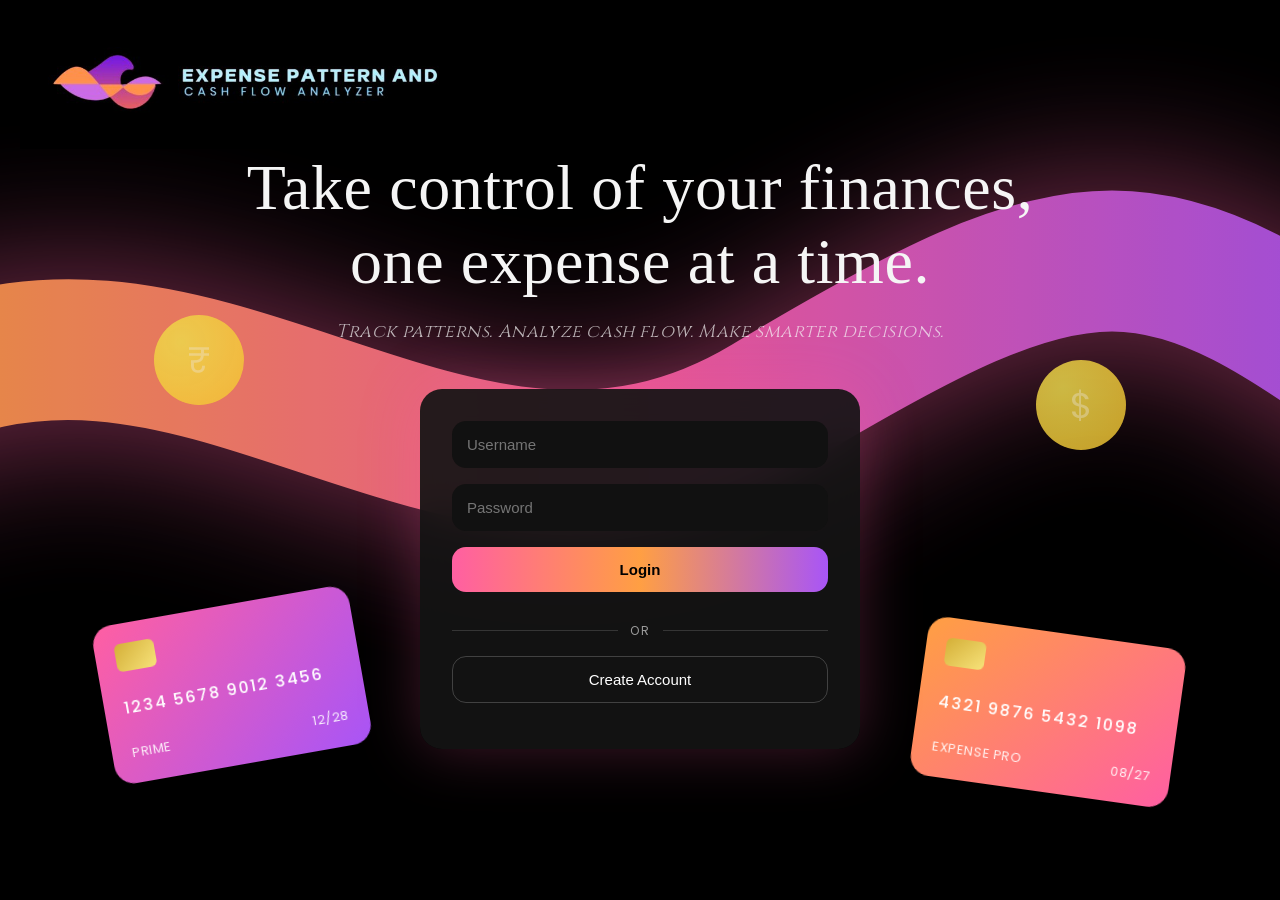
<file: FWD/01-login.html>
<!DOCTYPE html>
<html lang="en">
<head>
  <meta charset="UTF-8">
  <meta name="viewport" content="width=device-width, initial-scale=1.0">
  <title>Login – Expense Pattern</title>
  <link rel="icon" type="image/png" href="[data-uri]">
  <link href="https://fonts.googleapis.com/css2?family=Cinzel:wght@400;500;600&family=Poppins:wght@400;500;600&family=Playfair+Display:wght@500;600&display=swap" rel="stylesheet">
  <style>
/* ===== RESET ===== */
* {
    margin: 0;
    padding: 0;
    box-sizing: border-box;
}

/* ===== BODY ===== */
body {
    height: 100vh;
    background: #000;
    color: #fff;
    overflow: hidden;
    font-family: 'Playfair Display', serif;
}

/* ===== HEADER ===== */
header {
    position: absolute;
    top: 10px;
    left: 20px;
    z-index: 20;
}

header img {
    width: 450px;
    height: auto;
}

/* ===== MAIN CONTENT ===== */
main {
    height: 100vh;
    display: flex;
    flex-direction: column;
    justify-content: center;
    align-items: center;
    text-align: center;
    position: relative;
    z-index: 10;
}

/* ===== TITLE ===== */
.title {
    font-family:
        "Monotype Corsiva",
        "Lucida Handwriting",
        "Brush Script MT",
        cursive;

    font-size: 64px;
    font-weight: 500;
    line-height: 1.15;
    margin-bottom: 20px;
}

/* ===== TAGLINE ===== */
.tagline {
    font-size: 18px;
    font-style: italic;
    opacity: 0.7;
    margin-bottom: 45px;
}

/* ===== LOGIN CARD ===== */
.card {
    width: 440px;
    background: rgba(20, 20, 20, 0.92);
    padding: 32px;
    border-radius: 22px;
    backdrop-filter: blur(18px);
    box-shadow: 0 0 60px rgba(255, 95, 162, 0.25);
}

/* ===== INPUTS ===== */
input {
    width: 100%;
    padding: 15px;
    margin-bottom: 16px;
    border-radius: 14px;
    border: none;
    background: #111;
    color: white;
    font-size: 15px;
}

input:focus {
    outline: none;
    box-shadow: 0 0 14px rgba(255, 95, 162, 0.5);
}

/* ===== BUTTONS ===== */
.btn-row {
    display: flex;
    gap: 14px;
    margin-bottom: 18px;
}

.btn {
    flex: 1;
    padding: 14px;
    border-radius: 14px;
    border: none;
    cursor: pointer;
    font-size: 15px;
    text-decoration: none;
    text-align: center;
    transition: transform 0.3s ease;
}

.ghost {
    background: #111;
    color: #fff;
}

.primary {
    width: 100%;
    background: linear-gradient(90deg, #ff5fa2, #ff9f43, #a855f7);
    color: #000;
    font-weight: 600;
}

.btn:hover {
    transform: translateY(-2px);
}

/* ===============================
   SWIRL BACKGROUND
   =============================== */

.swirl-wrapper {
    position: absolute;
    inset: 0;
    z-index: 0;
    pointer-events: none;
    overflow: hidden;
}

.swirl-svg {
    width: 120%;
    height: 120%;
    position: absolute;
    top: 45%;
    left: 50%;
    transform: translate(-50%, -50%);
    animation: swirlMove 6s ease-in-out infinite alternate;
}


.swirl-svg path {
    filter: drop-shadow(0 0 60px rgba(255,95,162,0.6));
}

@keyframes swirlMove {
    0% {
        transform: translate(-50%, -50%) scale(1);
        filter: blur(40px) brightness(1);
    }
    100% {
        transform: translate(-50%, -52%) scale(1.05);
        filter: blur(45px) brightness(1.15);
    }
}


/* ===============================
   FLOATING CREDIT CARDS
   =============================== */

.card-visual {
    position: absolute;
    width: 260px;
    height: 160px;
    border-radius: 20px;
    padding: 20px;
    color: white;
    font-family: 'Poppins', sans-serif;
    box-shadow: 0 25px 80px rgba(0,0,0,0.6);
    display: flex;
    flex-direction: column;
    justify-content: space-between;
    z-index: 5;
    will-change: transform;
}

/* Proper non-overlapping placement */

.card1 {
    background: linear-gradient(135deg, #ff5fa2, #a855f7);
    bottom: 15%;
    left: 8%;
    transform: rotate(-10deg);
}

.card2 {
    background: linear-gradient(135deg, #ff9f43, #ff5fa2);
    bottom: 12%;
    right: 8%;
    transform: rotate(8deg);
}

/* Chip */
.card-chip {
    width: 40px;
    height: 28px;
    border-radius: 6px;
    background: linear-gradient(135deg, #d4af37, #f7e27a);
}

/* Card Number */
.card-number {
    letter-spacing: 2px;
    font-size: 16px;
    font-weight: 500;
}

/* Footer */
.card-footer {
    display: flex;  
    justify-content: space-between;
    font-size: 13px;
    opacity: 0.9;
}

.coin {
    position: absolute;
    width: 90px;
    height: 90px;
    border-radius: 50%;
    background: radial-gradient(circle at 30% 30%, 
        rgba(237, 218, 76, 0.835), 
        rgba(246, 197, 48, 0.8));
    display: flex;
    align-items: center;
    justify-content: center;
    font-size: 36px;
    font-family: 'Poppins', sans-serif;
    color: rgba(238, 231, 231, 0.35);
    backdrop-filter: blur(6px);
    z-index: 4;
    animation: coinFloat 8s ease-in-out infinite alternate;
}

.coin-left {
    top: 35%;
    left: 12%;
}

.coin-right {
    top: 40%;
    right: 12%;
}

@keyframes coinFloat {
    0% {
        transform: translateY(0px) scale(1);
    }
    100% {
        transform: translateY(-12px) scale(1.05);
    }
}

.card button {
    width: 100%;
    margin-bottom: 14px;
}

.create-btn {
    background: transparent;
    color: #fff;
    border: 1px solid rgba(255,255,255,0.2);
}

/* ===== OR DIVIDER ===== */
.divider {
    display: flex;
    align-items: center;
    justify-content: center;
    margin: 16px 0;
    position: relative;
}

.divider::before,
.divider::after {
    content: "";
    flex: 1;
    height: 1px;
    background: rgba(255,255,255,0.15);
}

.divider span {
    margin: 0 12px;
    font-size: 12px;
    letter-spacing: 2px;
    opacity: 0.6;
    font-family: 'Poppins', sans-serif;
}

/* POPUP STYLING */

.popup-overlay {
    position: fixed;
    top: 0;
    left: 0;
    width: 100%;
    height: 100%;
    background: rgba(0,0,0,0.75);
    display: none;
    justify-content: center;
    align-items: center;
    z-index: 1000;
}

.popup-overlay.active {
    display: flex;
}

.popup-box {
    background: #111;
    color: white;
    padding: 35px;
    border-radius: 20px;
    text-align: center;
    width: 340px;
    box-shadow: 0 0 40px rgba(168, 85, 247, 0.7);
    animation: popupFade 0.3s ease;
}

.popup-emoji {
    font-size: 30px;
    margin-bottom: 15px;
}

.popup-box h3 {
    margin-bottom: 10px;
    font-weight: 500;
}

.popup-box p {
    color: #bbb;
    font-size: 14px;
}

.popup-box button {
    margin-top: 18px;
    padding: 10px 22px;
    border: none;
    border-radius: 12px;
    background: linear-gradient(90deg, #ff5fa2, #a855f7);
    color: white;
    cursor: pointer;
    font-weight: 500;
    transition: 0.3s ease;
}

.popup-box button:hover {
    transform: scale(1.05);
}

/* Animation */
@keyframes popupFade {
    from {
        transform: scale(0.85);
        opacity: 0;
    }
    to {
        transform: scale(1);
        opacity: 1;
    }
}
/* SELECT DROPDOWN DARK STYLE */

select {
    width: 100%;
    padding: 12px;
    border-radius: 12px;
    border: none;
    background: #111;
    color: white;
    font-size: 14px;
    outline: none;
    appearance: none;
    -webkit-appearance: none;
    -moz-appearance: none;
    cursor: pointer;
    margin-bottom: 20px;   /* 👈 THIS ADDS GAP */
}


/* Add custom arrow */
select {
    background-image: url("data:image/svg+xml;utf8,<svg fill='white' height='20' viewBox='0 0 24 24' width='20' xmlns='http://www.w3.org/2000/svg'><path d='M7 10l5 5 5-5z'/></svg>");
    background-repeat: no-repeat;
    background-position: right 12px center;
    background-size: 16px;
}

/* Dropdown focus glow */
select:focus {
    box-shadow: 0 0 8px rgba(168, 85, 247, 0.6);
}

/* =========================
   MODE PAGE UPGRADE
   ========================= */

.mode-card {
    padding: 40px;
    width: 900px;   /* Wider card */
}

.mode-options {
    display: grid;
    grid-template-columns: 1fr 1fr;
    gap: 40px;
}

.mode-box {
    position: relative;
    border-radius: 22px;
    overflow: hidden;
    cursor: pointer;
    transition: 0.4s ease;
}

.mode-container {
    display: flex;
    justify-content: center;
    align-items: center;
    height: 70vh;
}


.mode-box img {
    width: 100%;
    height: 320px;   /* Bigger image */
    object-fit: cover;
    display: block;
    transition: 0.4s ease;
    filter: brightness(0.9);
}

.mode-overlay {
    position: absolute;
    bottom: 0;
    width: 100%;
    padding: 30px;
    background: linear-gradient(to top, rgba(10,10,20,0.95), rgba(10,10,20,0.3));
    color: white;
}

.mode-overlay h3 {
    font-size: 22px;
    margin-bottom: 8px;
}

.mode-overlay p {
    font-size: 14px;
    color: #ccc;
}

.mode-box:hover {
    transform: scale(1.05);
    box-shadow: 0 0 40px rgba(168, 85, 247, 0.8);
}

.mode-box:hover img {
    transform: scale(1.08);
    filter: brightness(1);
}

/* Responsive */
@media (max-width: 1000px) {
    .mode-options {
        grid-template-columns: 1fr;
    }
}

.logo-wrapper {
    margin-bottom: 40px;
}

.logo-wrapper img {
    width: 500px;
    max-width: 100%;
}

body {
    font-family: 'Cinzel', serif;
    color: #f5f5f5;
    letter-spacing: 0.6px;
}

h3 {
    font-weight: 600;
    font-size: 18px;
    letter-spacing: 1px;
}

.amount {
    font-size: 30px;
    font-weight: 600;
}

/* ===============================
   DASHBOARD LAYOUT
=============================== */

.dashboard-container {
    display: flex;
    height: 100vh;
    
}

/* SIDEBAR */

.dashboard-sidebar {
    width: 260px;
    flex-shrink: 0;
    padding: 30px 20px;
    background: rgba(0,0,0,0.75);
    backdrop-filter: blur(18px);
    border-right: 1px solid rgba(255,255,255,0.12);
}

.logo-wrapper {
    margin-bottom: 40px;
}

.logo-wrapper img {
    width: 220px;
    object-fit: contain;
}

/* SIDEBAR LINKS */

.dashboard-sidebar nav a {
    display: block;
    margin-bottom: 20px;
    padding: 12px 14px;
    border-radius: 10px;
    color: #e6e6e6;
    font-weight: 500;
    font-size: 14px;
    letter-spacing: 0.8px;
    transition: 0.3s ease;
}

.dashboard-sidebar nav a:hover,
.dashboard-sidebar nav a.active {
    background: linear-gradient(90deg,#ff5fa2,#ff9f43,#a855f7);
    color: #000;
    font-weight: 600;
    box-shadow:
        0 0 20px rgba(255,95,162,0.5),
        0 0 30px rgba(255,159,67,0.4);
}

/* MAIN AREA */

.dashboard-main {
    flex: 1;
    padding: 20px 30px;
    display: grid;
    grid-template-rows: auto 1fr auto;
    gap: 20px;
}


/* ===============================
   FINAL DASHBOARD GRID STRUCTURE
=============================== */

.dashboard-main {
    flex: 1;
    padding: 20px 30px;
    display: grid;
    grid-template-rows: auto 1fr auto;
    gap: 20px;
}

/* TOP ROW (4 cards now) */
.dashboard-grid-top {
    display: grid;
    grid-template-columns: repeat(4, 1fr);
    gap: 30px;
}

/* MIDDLE ROW */
.dashboard-grid-middle {
    display: grid;
    grid-template-columns: 2fr 1fr;
    gap: 10px;
}

/* BOTTOM ROW */
.dashboard-grid-bottom {
    display: grid;
    grid-template-columns: 1fr;
}

.dashboard-grid-bottom .glass-card {
    height: 160px;
}

/* ===== TOP CARDS FIX (PROPER CENTERING) ===== */

.dashboard-grid-top .glass-card {
    display: flex;
    flex-direction: column;
    justify-content: space-between;
    align-items: center;
    min-height: 220px;
    text-align: center;
}

/* Title at top */
.dashboard-grid-top h3 {
    font-size: 20px;
    margin-bottom: 10px;
}

/* Amount perfectly centered visually */
.dashboard-grid-top .amount {
    font-size: 54px;
    font-weight: 600;
    margin: auto 0; /* THIS centers vertically */
}

/* Keep bottom text at bottom */
.dashboard-grid-top .small-text,
.dashboard-grid-top .progress,
.dashboard-grid-top .insight-box {
    margin-top: auto;
}

/* Edit button fix */
.income-header {
    width: 100%;
    display: flex;
    justify-content: space-between;
    align-items: center;
}

/* ===============================
   GLASS CARD STYLE
=============================== */

.glass-card {
    background: rgba(0,0,0,0.75);
    backdrop-filter: blur(18px);
    border: 1px solid rgba(255,255,255,0.12);
    border-radius: 20px;
    padding: 25px;
    display: flex;
    flex-direction: column;
    transition: 0.3s ease;
}



.glass-card:hover {
    transform: translateY(-6px);
    box-shadow:
        0 0 35px rgba(255,95,162,0.6),
        0 0 50px rgba(255,159,67,0.5),
        0 0 70px rgba(168,85,247,0.4);
}


/* ===============================
   TEXT STYLES
=============================== */

h3 {
    font-weight: 600;
    letter-spacing: 1px;
}

.amount {
    font-size: 50px;
    margin: 10px 0;
    font-weight: 600;
}

.income-color {
    color: #ca67e3;
}

.expense-color {
    color: #f4772e;
}

.small-text {
    opacity: 0.7;
    font-size: 16px;
}

/* ===============================
   PROGRESS BAR
=============================== */

.progress {
    height: 6px;
    background: rgba(255,255,255,0.1);
    border-radius: 10px;
    margin: 12px 0;
}

.progress-fill {
    height: 100%;
    border-radius: 10px;
    background: linear-gradient(90deg,#ff5fa2,#ff9f43);
}

/* ===============================
   INSIGHT BOX
=============================== */

.insight-box {
    padding: 8px;
    border-radius: 8px;
    background: rgba(255,95,162,0.1);
    font-size: 12px;
}

/* ===============================
   EDIT INCOME BUTTON
=============================== */

.income-header {
    display: flex;
    justify-content: space-between;
    align-items: center;
}

.edit-income-btn {
    background: linear-gradient(90deg,#ff5fa2,#ff9f43);
    border: none;
    padding: 5px 10px;
    border-radius: 8px;
    font-size: 11px;
    font-family: 'Cinzel', serif;
    cursor: pointer;
    transition: 0.3s ease;
}

.edit-income-btn:hover {
    box-shadow:
        0 0 15px rgba(255,95,162,0.6),
        0 0 20px rgba(255,159,67,0.5);
}

/* ===== FINAL PIE CHART SIZE ===== */

.category-card {
    display: flex;
    flex-direction: column;
    align-items: center;
    justify-content: center;
}

#categoryPieChart {
    width: 90% !important;
    height: 100% !important;
}



/* =========================
   CATEGORY PIE CHART
========================= */

.category-card {
    display: flex;
    flex-direction: column;
    align-items: center;
    gap: 15px;
}

.category-title {
    text-align: center;
    font-size: 20px;
}

.toggle-wrapper {
    display: flex;
    gap: 10px;
}

.toggle-btn {
    padding: 6px 16px;
    border-radius: 20px;
    border: none;
    background: #111;
    color: #fff;
    cursor: pointer;
    font-family: 'Cinzel', serif;
}

.toggle-btn.active {
    background: linear-gradient(90deg,#ff5fa2,#ff9f43,#a855f7);
    color: #000;
}

#categoryChart {
    max-width: 260px;
    max-height: 260px;
}

.category-legend {
    display: grid;
    grid-template-columns: repeat(2, 1fr);
    gap: 8px 20px;
    margin-top: 10px;
    font-size: 13px;
}

.legend-item {
    display: flex;
    align-items: center;
    gap: 6px;
}

.legend-color {
    width: 12px;
    height: 12px;
    border-radius: 50%;
}

/* ===== PIE CHART STYLING ===== */

.category-card {
    display: flex;
    flex-direction: column;
    align-items: center;
    justify-content: center;
}

#categoryPieChart {
    max-width: 450px;
    margin-top: 10px;
}

/* ===== CASH FLOW PAGE FIX ===== */

.cashflow-card {
  height: 800px; 
  width: 1500px;             /* IMPORTANT */
  padding: 24px;
  display: flex;
  align-items: center;
}

.cashflow-card canvas {
  width: 100% !important;
  height: 100% !important;
}


    .error-inline { display:none;color:#ff5fa2;font-size:0.78rem;text-align:center;margin-bottom:10px;padding:8px 12px;border-radius:8px;background:rgba(255,95,162,0.08);font-family:'Poppins',sans-serif; }
    .session-banner { background:rgba(110,231,183,0.08);border:1px solid rgba(110,231,183,0.3);border-radius:14px;padding:16px;text-align:center;margin-bottom:14px;font-family:'Poppins',sans-serif; }
    .session-banner p { font-size:0.82rem;color:#6ee7b7;line-height:1.7; }
    input.err { box-shadow:0 0 0 2px rgba(255,95,162,0.5); }
    .strength-wrap { height:3px;background:rgba(255,255,255,0.08);border-radius:4px;margin-top:-12px;margin-bottom:16px;overflow:hidden; }
    .strength-bar  { height:100%;width:0%;border-radius:4px;transition:width 0.4s,background 0.4s; }

  </style>
</head>
<body>

  <div class="swirl-wrapper">
    <svg viewBox="0 0 1200 600" class="swirl-svg">
      <defs>
        <linearGradient id="swirlGradient" x1="0%" y1="0%" x2="100%" y2="0%">
          <stop offset="0%" stop-color="#ff9f43"/>
          <stop offset="50%" stop-color="#ff5fa2"/>
          <stop offset="100%" stop-color="#a855f7"/>
        </linearGradient>
      </defs>
      <path d="M 0 300 C 250 150, 450 450, 700 300 S 1000 150, 1200 300"
            fill="none" stroke="url(#swirlGradient)" stroke-width="110" stroke-linecap="round" opacity="0.9"/>
    </svg>
  </div>

  <div class="card-visual card1">
    <div class="card-chip"></div>
    <div class="card-number">1234 5678 9012 3456</div>
    <div class="card-footer"><span>PRIME</span><span>12/28</span></div>
  </div>
  <div class="card-visual card2">
    <div class="card-chip"></div>
    <div class="card-number">4321 9876 5432 1098</div>
    <div class="card-footer"><span>EXPENSE PRO</span><span>08/27</span></div>
  </div>
  <div class="coin coin-left">₹</div>
  <div class="coin coin-right">$</div>
  <header><img src="[data-uri]" alt="Expense Pattern"></header>
  <main>
    <h1 class="title">Take control of your finances,<br>one expense at a time.</h1>
    <p class="tagline">Track patterns. Analyze cash flow. Make smarter decisions.</p>
    <div class="card">
      <p id="loginError" class="error-inline"></p>
      <input type="text" id="username" placeholder="Username">
      <input type="password" id="password" placeholder="Password">
      <button type="button" class="btn primary" id="loginBtn">Login</button>
      <div class="divider"><span>OR</span></div>
      <button type="button" class="btn ghost create-btn" onclick="window.location.href='02-signup.html'">Create Account</button>
    </div>
  </main>
  <script>
// ═══════════════════════════════════════════════════════
//  auth.js  —  Expense Pattern · Master Auth & Storage
//  7-day session · multi-user · hashed passwords
// ═══════════════════════════════════════════════════════

const EP = (function () {

  const KEYS = {
    USERS   : 'ep_users',
    SESSION : 'ep_session',
    SETUP   : 'ep_setup',       // name + currency per user
    INCOME  : 'ep_income',      // income per user
    WALLET  : 'ep_wallet',      // wallet/budget per user
    EXPENSES: 'ep_expenses',    // expenses per user
  };

  const SESSION_DAYS = 7;

  // ── djb2 hash (keeps passwords out of plain text) ──
  function hash(str) {
    let h = 5381;
    for (let i = 0; i < str.length; i++) h = (h * 33) ^ str.charCodeAt(i);
    return (h >>> 0).toString(36);
  }

  // ── Generic storage helpers ──────────────────────────
  function get(key)        { try { return JSON.parse(localStorage.getItem(key)); } catch { return null; } }
  function set(key, val)   { localStorage.setItem(key, JSON.stringify(val)); }
  function remove(key)     { localStorage.removeItem(key); }

  // ── Per-user key namespacing ─────────────────────────
  function userKey(base, username) { return base + ':' + username.toLowerCase(); }

  // ════════════════════════════════════════════
  //  USER STORE
  // ════════════════════════════════════════════
  function loadUsers()      { return get(KEYS.USERS) || []; }
  function saveUsers(users) { set(KEYS.USERS, users); }

  function findUser(username) {
    return loadUsers().find(u => u.username.toLowerCase() === username.trim().toLowerCase());
  }

  // ════════════════════════════════════════════
  //  SESSION
  // ════════════════════════════════════════════
  function writeSession(username) {
    set(KEYS.SESSION, {
      username,
      expiresAt : Date.now() + SESSION_DAYS * 86400000,
      createdAt : Date.now()
    });
  }

  function getSession() {
    const s = get(KEYS.SESSION);
    if (!s) return null;
    if (Date.now() > s.expiresAt) { remove(KEYS.SESSION); return null; }
    return s;
  }

  function clearSession() { remove(KEYS.SESSION); }

  function requireSession(redirectTo) {
    const s = getSession();
    if (!s) { window.location.href = redirectTo || '01-login.html'; return null; }
    return s;
  }

  function getDaysLeft() {
    const s = getSession();
    if (!s) return 0;
    return Math.ceil((s.expiresAt - Date.now()) / 86400000);
  }

  // ════════════════════════════════════════════
  //  AUTH: SIGNUP
  // ════════════════════════════════════════════
  function signup(fullName, dob, username, password) {
    if (!fullName || !dob || !username || !password)
      return { ok: false, error: 'All fields are required.' };

    if (username.trim().length < 3 || username.includes(' '))
      return { ok: false, error: 'Username must be ≥3 chars and have no spaces.' };

    if (password.length < 6)
      return { ok: false, error: 'Password must be at least 6 characters.' };

    // Age check (13+)
    const cutoff = new Date();
    cutoff.setFullYear(cutoff.getFullYear() - 13);
    if (new Date(dob) > cutoff)
      return { ok: false, error: 'You must be at least 13 years old.' };

    const users = loadUsers();
    if (users.some(u => u.username.toLowerCase() === username.trim().toLowerCase()))
      return { ok: false, error: 'That email / username is already registered.' };

    const newUser = {
      fullName  : fullName.trim(),
      dob,
      username  : username.trim(),
      passHash  : hash(password),
      createdAt : Date.now()
    };
    users.push(newUser);
    saveUsers(users);
    writeSession(username.trim());
    return { ok: true, user: newUser };
  }

  // ════════════════════════════════════════════
  //  AUTH: LOGIN
  // ════════════════════════════════════════════
  function login(username, password) {
    if (!username || !password)
      return { ok: false, error: 'Please enter both username and password.' };

    const user = findUser(username);
    if (!user)
      return { ok: false, error: 'No account found with that username.' };

    if (user.passHash !== hash(password))
      return { ok: false, error: 'Incorrect password. Please try again.' };

    writeSession(user.username);
    return { ok: true, user };
  }

  // ════════════════════════════════════════════
  //  AUTH: LOGOUT
  // ════════════════════════════════════════════
  function logout() { clearSession(); window.location.href = '01-login.html'; }

  // ════════════════════════════════════════════
  //  CURRENT USER HELPERS
  // ════════════════════════════════════════════
  function currentUser() {
    const s = getSession();
    if (!s) return null;
    return findUser(s.username);
  }

  function currentUsername() {
    const s = getSession();
    return s ? s.username.toLowerCase() : null;
  }

  // ════════════════════════════════════════════
  //  PER-USER DATA: SETUP (name + currency)
  // ════════════════════════════════════════════
  function saveSetup(name, currency) {
    const u = currentUsername(); if (!u) return;
    set(userKey(KEYS.SETUP, u), { name, currency, savedAt: Date.now() });
  }

  function getSetup() {
    const u = currentUsername(); if (!u) return null;
    return get(userKey(KEYS.SETUP, u));
  }

  // ════════════════════════════════════════════
  //  PER-USER DATA: INCOME
  // ════════════════════════════════════════════
  function saveIncome(amount) {
    const u = currentUsername(); if (!u) return;
    set(userKey(KEYS.INCOME, u), { amount: parseFloat(amount), savedAt: Date.now() });
  }

  function getIncome() {
    const u = currentUsername(); if (!u) return null;
    return get(userKey(KEYS.INCOME, u));
  }

  // ════════════════════════════════════════════
  //  PER-USER DATA: WALLET
  // ════════════════════════════════════════════
  function saveWallet(budgetAmount, budgetPeriod) {
    const u = currentUsername(); if (!u) return;
    const existing = getWallet();

    // Wallet balance should start from the user's income, NOT the budget limit.
    // Budget is just a spending cap for tracking — the actual spendable balance
    // comes from the income the user entered in income.html.
    const incomeData  = getIncome();
    const incomeVal   = incomeData ? incomeData.amount : parseFloat(budgetAmount);
    const totalSpent  = (function() {
      const uk2 = userKey(KEYS.EXPENSES, u);
      try {
        const exps = JSON.parse(localStorage.getItem(uk2)) || [];
        return exps.reduce(function(s, e) { return s + parseFloat(e.amount || 0); }, 0);
      } catch { return 0; }
    })();

    set(userKey(KEYS.WALLET, u), {
      budgetAmount : parseFloat(budgetAmount),
      budgetPeriod,
      // On first save: walletBalance = income minus anything already spent.
      // On re-save (editing): preserve current balance so expenses aren't wiped.
      walletBalance: existing ? existing.walletBalance : (incomeVal - totalSpent),
      createdAt    : existing ? existing.createdAt : new Date().toISOString(),
      updatedAt    : Date.now()
    });
  }

  function getWallet() {
    const u = currentUsername(); if (!u) return null;
    return get(userKey(KEYS.WALLET, u));
  }

  function updateWalletBalance(newBalance) {
    const u = currentUsername(); if (!u) return;
    const w = getWallet(); if (!w) return;
    w.walletBalance = newBalance;
    w.updatedAt = Date.now();
    set(userKey(KEYS.WALLET, u), w);
  }

  // ════════════════════════════════════════════
  //  PER-USER DATA: EXPENSES
  // ════════════════════════════════════════════
  function getExpenses() {
    const u = currentUsername(); if (!u) return [];
    return get(userKey(KEYS.EXPENSES, u)) || [];
  }

  function saveExpenses(expenses) {
    const u = currentUsername(); if (!u) return;
    set(userKey(KEYS.EXPENSES, u), expenses);
  }

  function addExpense(expense) {
    const expenses = getExpenses();
    expense.id = Date.now();
    expense.date = expense.date || new Date().toISOString().split('T')[0];
    expenses.push(expense);
    saveExpenses(expenses);

    // Deduct from wallet
    const w = getWallet();
    if (w) updateWalletBalance(w.walletBalance - parseFloat(expense.amount));
    return expense;
  }

  function deleteExpense(id) {
    const expenses = getExpenses();
    const idx = expenses.findIndex(e => e.id === id);
    if (idx === -1) return;
    const removed = expenses[idx];
    expenses.splice(idx, 1);
    saveExpenses(expenses);
    // Refund wallet
    const w = getWallet();
    if (w) updateWalletBalance(w.walletBalance + parseFloat(removed.amount));
  }

  // ════════════════════════════════════════════
  //  CURRENCY SYMBOL HELPER
  // ════════════════════════════════════════════
  function currencySymbol() {
    const setup = getSetup();
    if (!setup || !setup.currency) return '₹';
    const map = {
      'Indian Rupee (₹)': '₹',
      'US Dollar ($)': '$',
      'Euro (€)': '€',
      'British Pound (£)': '£',
      'Japanese Yen (¥)': '¥',
      'Canadian Dollar (C$)': 'C$',
      'Australian Dollar (A$)': 'A$',
      'Singapore Dollar (S$)': 'S$',
      'UAE Dirham (د.إ)': 'د.إ',
      'Chinese Yuan (¥)': '¥'
    };
    return map[setup.currency] || '₹';
  }

  // ════════════════════════════════════════════
  //  UI HELPERS — shared error/success display
  // ════════════════════════════════════════════
  function showError(elId, msg) {
    const el = document.getElementById(elId);
    if (!el) { alert(msg); return; }
    el.textContent = msg;
    el.style.display = 'block';
    el.style.color = '#ff5fa2';
    el.style.fontSize = '0.8rem';
    el.style.textAlign = 'center';
    el.style.marginBottom = '10px';
    el.style.padding = '8px';
    el.style.borderRadius = '8px';
    el.style.background = 'rgba(255,95,162,0.08)';
  }

  function hideError(elId) {
    const el = document.getElementById(elId);
    if (el) el.style.display = 'none';
  }

  // ════════════════════════════════════════════
  //  PUBLIC API
  // ════════════════════════════════════════════
  return {
    signup, login, logout,
    getSession, requireSession, getDaysLeft, currentUser, currentUsername,
    saveSetup, getSetup,
    saveIncome, getIncome,
    saveWallet, getWallet, updateWalletBalance,
    getExpenses, saveExpenses, addExpense, deleteExpense,
    currencySymbol,
    showError, hideError
  };

})();

</script>
  <script>
    // Redirect if already logged in
    (function() {
      const s = EP.getSession();
      if (s) {
        const setup = EP.getSetup();
        const income = EP.getIncome();
        const wallet = EP.getWallet();
        if (!setup) window.location.href = '03-setup.html';
        else if (!income) window.location.href = '04-income.html';
        else if (!wallet) window.location.href = '05-wallet.html';
        else window.location.href = '07-dashboard.html';
      }
    })();

    document.getElementById('loginBtn').addEventListener('click', function() {
      const u = document.getElementById('username').value.trim();
      const p = document.getElementById('password').value;
      const err = document.getElementById('loginError');
      err.style.display = 'none';
      const result = EP.login(u, p);
      if (!result.ok) { err.textContent = result.error; err.style.display = 'block'; return; }
      const setup = EP.getSetup();
      const income = EP.getIncome();
      const wallet = EP.getWallet();
      if (!setup) window.location.href = '03-setup.html';
      else if (!income) window.location.href = '04-income.html';
      else if (!wallet) window.location.href = '05-wallet.html';
      else window.location.href = '07-dashboard.html';
    });
    document.addEventListener('keydown', e => { if(e.key==='Enter') document.getElementById('loginBtn').click(); });
  </script>
</body></html>
</file>
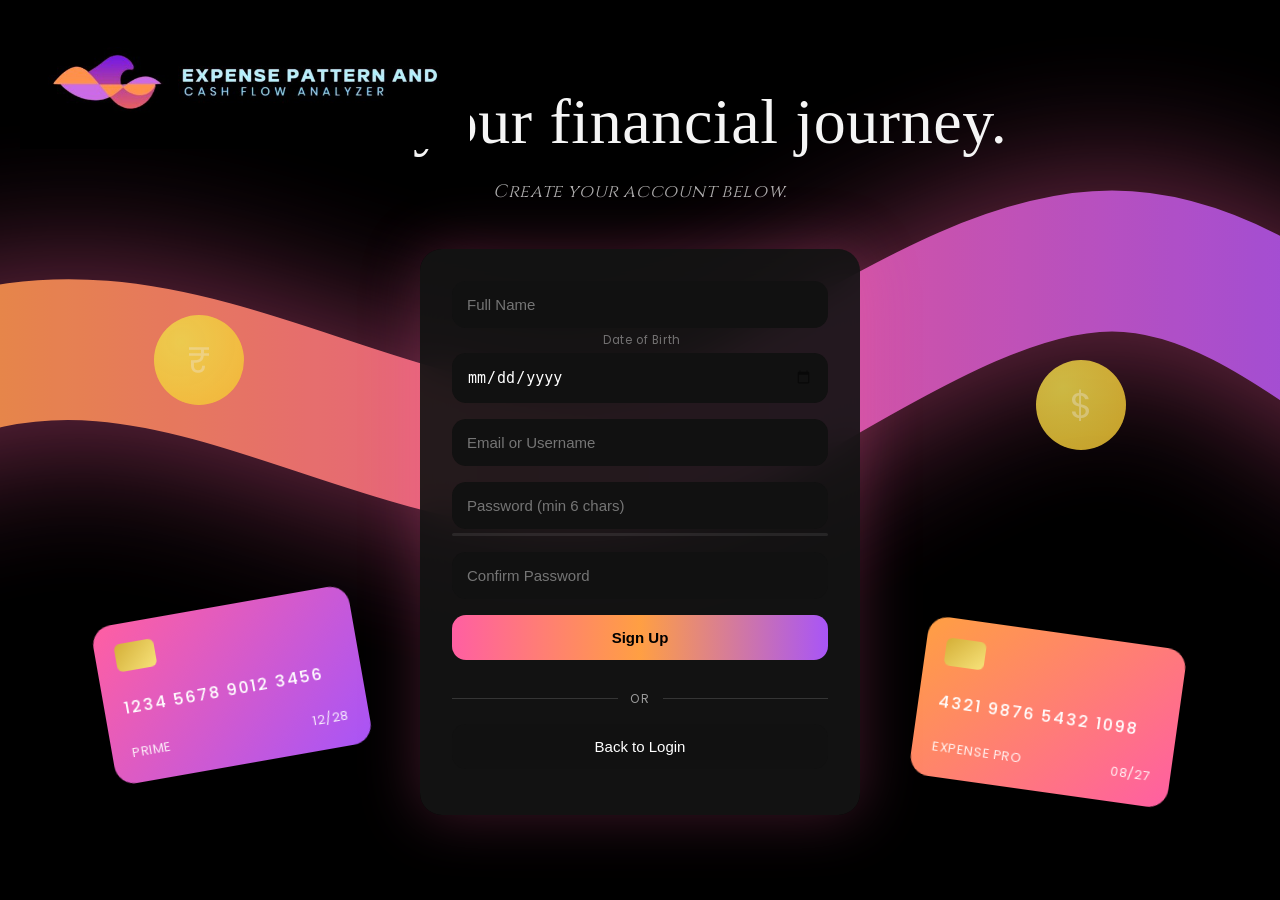
<file: FWD/02-signup.html>
<!DOCTYPE html>
<html lang="en">
<head>
  <meta charset="UTF-8">
  <meta name="viewport" content="width=device-width, initial-scale=1.0">
  <title>Sign Up – Expense Pattern</title>
  <link rel="icon" type="image/png" href="[data-uri]">
  <link href="https://fonts.googleapis.com/css2?family=Cinzel:wght@400;500;600&family=Poppins:wght@400;500;600&family=Playfair+Display:wght@500;600&display=swap" rel="stylesheet">
  <style>
/* ===== RESET ===== */
* {
    margin: 0;
    padding: 0;
    box-sizing: border-box;
}

/* ===== BODY ===== */
body {
    height: 100vh;
    background: #000;
    color: #fff;
    overflow: hidden;
    font-family: 'Playfair Display', serif;
}

/* ===== HEADER ===== */
header {
    position: absolute;
    top: 10px;
    left: 20px;
    z-index: 20;
}

header img {
    width: 450px;
    height: auto;
}

/* ===== MAIN CONTENT ===== */
main {
    height: 100vh;
    display: flex;
    flex-direction: column;
    justify-content: center;
    align-items: center;
    text-align: center;
    position: relative;
    z-index: 10;
}

/* ===== TITLE ===== */
.title {
    font-family:
        "Monotype Corsiva",
        "Lucida Handwriting",
        "Brush Script MT",
        cursive;

    font-size: 64px;
    font-weight: 500;
    line-height: 1.15;
    margin-bottom: 20px;
}

/* ===== TAGLINE ===== */
.tagline {
    font-size: 18px;
    font-style: italic;
    opacity: 0.7;
    margin-bottom: 45px;
}

/* ===== LOGIN CARD ===== */
.card {
    width: 440px;
    background: rgba(20, 20, 20, 0.92);
    padding: 32px;
    border-radius: 22px;
    backdrop-filter: blur(18px);
    box-shadow: 0 0 60px rgba(255, 95, 162, 0.25);
}

/* ===== INPUTS ===== */
input {
    width: 100%;
    padding: 15px;
    margin-bottom: 16px;
    border-radius: 14px;
    border: none;
    background: #111;
    color: white;
    font-size: 15px;
}

input:focus {
    outline: none;
    box-shadow: 0 0 14px rgba(255, 95, 162, 0.5);
}

/* ===== BUTTONS ===== */
.btn-row {
    display: flex;
    gap: 14px;
    margin-bottom: 18px;
}

.btn {
    flex: 1;
    padding: 14px;
    border-radius: 14px;
    border: none;
    cursor: pointer;
    font-size: 15px;
    text-decoration: none;
    text-align: center;
    transition: transform 0.3s ease;
}

.ghost {
    background: #111;
    color: #fff;
}

.primary {
    width: 100%;
    background: linear-gradient(90deg, #ff5fa2, #ff9f43, #a855f7);
    color: #000;
    font-weight: 600;
}

.btn:hover {
    transform: translateY(-2px);
}

/* ===============================
   SWIRL BACKGROUND
   =============================== */

.swirl-wrapper {
    position: absolute;
    inset: 0;
    z-index: 0;
    pointer-events: none;
    overflow: hidden;
}

.swirl-svg {
    width: 120%;
    height: 120%;
    position: absolute;
    top: 45%;
    left: 50%;
    transform: translate(-50%, -50%);
    animation: swirlMove 6s ease-in-out infinite alternate;
}


.swirl-svg path {
    filter: drop-shadow(0 0 60px rgba(255,95,162,0.6));
}

@keyframes swirlMove {
    0% {
        transform: translate(-50%, -50%) scale(1);
        filter: blur(40px) brightness(1);
    }
    100% {
        transform: translate(-50%, -52%) scale(1.05);
        filter: blur(45px) brightness(1.15);
    }
}


/* ===============================
   FLOATING CREDIT CARDS
   =============================== */

.card-visual {
    position: absolute;
    width: 260px;
    height: 160px;
    border-radius: 20px;
    padding: 20px;
    color: white;
    font-family: 'Poppins', sans-serif;
    box-shadow: 0 25px 80px rgba(0,0,0,0.6);
    display: flex;
    flex-direction: column;
    justify-content: space-between;
    z-index: 5;
    will-change: transform;
}

/* Proper non-overlapping placement */

.card1 {
    background: linear-gradient(135deg, #ff5fa2, #a855f7);
    bottom: 15%;
    left: 8%;
    transform: rotate(-10deg);
}

.card2 {
    background: linear-gradient(135deg, #ff9f43, #ff5fa2);
    bottom: 12%;
    right: 8%;
    transform: rotate(8deg);
}

/* Chip */
.card-chip {
    width: 40px;
    height: 28px;
    border-radius: 6px;
    background: linear-gradient(135deg, #d4af37, #f7e27a);
}

/* Card Number */
.card-number {
    letter-spacing: 2px;
    font-size: 16px;
    font-weight: 500;
}

/* Footer */
.card-footer {
    display: flex;  
    justify-content: space-between;
    font-size: 13px;
    opacity: 0.9;
}

.coin {
    position: absolute;
    width: 90px;
    height: 90px;
    border-radius: 50%;
    background: radial-gradient(circle at 30% 30%, 
        rgba(237, 218, 76, 0.835), 
        rgba(246, 197, 48, 0.8));
    display: flex;
    align-items: center;
    justify-content: center;
    font-size: 36px;
    font-family: 'Poppins', sans-serif;
    color: rgba(238, 231, 231, 0.35);
    backdrop-filter: blur(6px);
    z-index: 4;
    animation: coinFloat 8s ease-in-out infinite alternate;
}

.coin-left {
    top: 35%;
    left: 12%;
}

.coin-right {
    top: 40%;
    right: 12%;
}

@keyframes coinFloat {
    0% {
        transform: translateY(0px) scale(1);
    }
    100% {
        transform: translateY(-12px) scale(1.05);
    }
}

.card button {
    width: 100%;
    margin-bottom: 14px;
}

.create-btn {
    background: transparent;
    color: #fff;
    border: 1px solid rgba(255,255,255,0.2);
}

/* ===== OR DIVIDER ===== */
.divider {
    display: flex;
    align-items: center;
    justify-content: center;
    margin: 16px 0;
    position: relative;
}

.divider::before,
.divider::after {
    content: "";
    flex: 1;
    height: 1px;
    background: rgba(255,255,255,0.15);
}

.divider span {
    margin: 0 12px;
    font-size: 12px;
    letter-spacing: 2px;
    opacity: 0.6;
    font-family: 'Poppins', sans-serif;
}

/* POPUP STYLING */

.popup-overlay {
    position: fixed;
    top: 0;
    left: 0;
    width: 100%;
    height: 100%;
    background: rgba(0,0,0,0.75);
    display: none;
    justify-content: center;
    align-items: center;
    z-index: 1000;
}

.popup-overlay.active {
    display: flex;
}

.popup-box {
    background: #111;
    color: white;
    padding: 35px;
    border-radius: 20px;
    text-align: center;
    width: 340px;
    box-shadow: 0 0 40px rgba(168, 85, 247, 0.7);
    animation: popupFade 0.3s ease;
}

.popup-emoji {
    font-size: 30px;
    margin-bottom: 15px;
}

.popup-box h3 {
    margin-bottom: 10px;
    font-weight: 500;
}

.popup-box p {
    color: #bbb;
    font-size: 14px;
}

.popup-box button {
    margin-top: 18px;
    padding: 10px 22px;
    border: none;
    border-radius: 12px;
    background: linear-gradient(90deg, #ff5fa2, #a855f7);
    color: white;
    cursor: pointer;
    font-weight: 500;
    transition: 0.3s ease;
}

.popup-box button:hover {
    transform: scale(1.05);
}

/* Animation */
@keyframes popupFade {
    from {
        transform: scale(0.85);
        opacity: 0;
    }
    to {
        transform: scale(1);
        opacity: 1;
    }
}
/* SELECT DROPDOWN DARK STYLE */

select {
    width: 100%;
    padding: 12px;
    border-radius: 12px;
    border: none;
    background: #111;
    color: white;
    font-size: 14px;
    outline: none;
    appearance: none;
    -webkit-appearance: none;
    -moz-appearance: none;
    cursor: pointer;
    margin-bottom: 20px;   /* 👈 THIS ADDS GAP */
}


/* Add custom arrow */
select {
    background-image: url("data:image/svg+xml;utf8,<svg fill='white' height='20' viewBox='0 0 24 24' width='20' xmlns='http://www.w3.org/2000/svg'><path d='M7 10l5 5 5-5z'/></svg>");
    background-repeat: no-repeat;
    background-position: right 12px center;
    background-size: 16px;
}

/* Dropdown focus glow */
select:focus {
    box-shadow: 0 0 8px rgba(168, 85, 247, 0.6);
}

/* =========================
   MODE PAGE UPGRADE
   ========================= */

.mode-card {
    padding: 40px;
    width: 900px;   /* Wider card */
}

.mode-options {
    display: grid;
    grid-template-columns: 1fr 1fr;
    gap: 40px;
}

.mode-box {
    position: relative;
    border-radius: 22px;
    overflow: hidden;
    cursor: pointer;
    transition: 0.4s ease;
}

.mode-container {
    display: flex;
    justify-content: center;
    align-items: center;
    height: 70vh;
}


.mode-box img {
    width: 100%;
    height: 320px;   /* Bigger image */
    object-fit: cover;
    display: block;
    transition: 0.4s ease;
    filter: brightness(0.9);
}

.mode-overlay {
    position: absolute;
    bottom: 0;
    width: 100%;
    padding: 30px;
    background: linear-gradient(to top, rgba(10,10,20,0.95), rgba(10,10,20,0.3));
    color: white;
}

.mode-overlay h3 {
    font-size: 22px;
    margin-bottom: 8px;
}

.mode-overlay p {
    font-size: 14px;
    color: #ccc;
}

.mode-box:hover {
    transform: scale(1.05);
    box-shadow: 0 0 40px rgba(168, 85, 247, 0.8);
}

.mode-box:hover img {
    transform: scale(1.08);
    filter: brightness(1);
}

/* Responsive */
@media (max-width: 1000px) {
    .mode-options {
        grid-template-columns: 1fr;
    }
}

.logo-wrapper {
    margin-bottom: 40px;
}

.logo-wrapper img {
    width: 500px;
    max-width: 100%;
}

body {
    font-family: 'Cinzel', serif;
    color: #f5f5f5;
    letter-spacing: 0.6px;
}

h3 {
    font-weight: 600;
    font-size: 18px;
    letter-spacing: 1px;
}

.amount {
    font-size: 30px;
    font-weight: 600;
}

/* ===============================
   DASHBOARD LAYOUT
=============================== */

.dashboard-container {
    display: flex;
    height: 100vh;
    
}

/* SIDEBAR */

.dashboard-sidebar {
    width: 260px;
    flex-shrink: 0;
    padding: 30px 20px;
    background: rgba(0,0,0,0.75);
    backdrop-filter: blur(18px);
    border-right: 1px solid rgba(255,255,255,0.12);
}

.logo-wrapper {
    margin-bottom: 40px;
}

.logo-wrapper img {
    width: 220px;
    object-fit: contain;
}

/* SIDEBAR LINKS */

.dashboard-sidebar nav a {
    display: block;
    margin-bottom: 20px;
    padding: 12px 14px;
    border-radius: 10px;
    color: #e6e6e6;
    font-weight: 500;
    font-size: 14px;
    letter-spacing: 0.8px;
    transition: 0.3s ease;
}

.dashboard-sidebar nav a:hover,
.dashboard-sidebar nav a.active {
    background: linear-gradient(90deg,#ff5fa2,#ff9f43,#a855f7);
    color: #000;
    font-weight: 600;
    box-shadow:
        0 0 20px rgba(255,95,162,0.5),
        0 0 30px rgba(255,159,67,0.4);
}

/* MAIN AREA */

.dashboard-main {
    flex: 1;
    padding: 20px 30px;
    display: grid;
    grid-template-rows: auto 1fr auto;
    gap: 20px;
}


/* ===============================
   FINAL DASHBOARD GRID STRUCTURE
=============================== */

.dashboard-main {
    flex: 1;
    padding: 20px 30px;
    display: grid;
    grid-template-rows: auto 1fr auto;
    gap: 20px;
}

/* TOP ROW (4 cards now) */
.dashboard-grid-top {
    display: grid;
    grid-template-columns: repeat(4, 1fr);
    gap: 30px;
}

/* MIDDLE ROW */
.dashboard-grid-middle {
    display: grid;
    grid-template-columns: 2fr 1fr;
    gap: 10px;
}

/* BOTTOM ROW */
.dashboard-grid-bottom {
    display: grid;
    grid-template-columns: 1fr;
}

.dashboard-grid-bottom .glass-card {
    height: 160px;
}

/* ===== TOP CARDS FIX (PROPER CENTERING) ===== */

.dashboard-grid-top .glass-card {
    display: flex;
    flex-direction: column;
    justify-content: space-between;
    align-items: center;
    min-height: 220px;
    text-align: center;
}

/* Title at top */
.dashboard-grid-top h3 {
    font-size: 20px;
    margin-bottom: 10px;
}

/* Amount perfectly centered visually */
.dashboard-grid-top .amount {
    font-size: 54px;
    font-weight: 600;
    margin: auto 0; /* THIS centers vertically */
}

/* Keep bottom text at bottom */
.dashboard-grid-top .small-text,
.dashboard-grid-top .progress,
.dashboard-grid-top .insight-box {
    margin-top: auto;
}

/* Edit button fix */
.income-header {
    width: 100%;
    display: flex;
    justify-content: space-between;
    align-items: center;
}

/* ===============================
   GLASS CARD STYLE
=============================== */

.glass-card {
    background: rgba(0,0,0,0.75);
    backdrop-filter: blur(18px);
    border: 1px solid rgba(255,255,255,0.12);
    border-radius: 20px;
    padding: 25px;
    display: flex;
    flex-direction: column;
    transition: 0.3s ease;
}



.glass-card:hover {
    transform: translateY(-6px);
    box-shadow:
        0 0 35px rgba(255,95,162,0.6),
        0 0 50px rgba(255,159,67,0.5),
        0 0 70px rgba(168,85,247,0.4);
}


/* ===============================
   TEXT STYLES
=============================== */

h3 {
    font-weight: 600;
    letter-spacing: 1px;
}

.amount {
    font-size: 50px;
    margin: 10px 0;
    font-weight: 600;
}

.income-color {
    color: #ca67e3;
}

.expense-color {
    color: #f4772e;
}

.small-text {
    opacity: 0.7;
    font-size: 16px;
}

/* ===============================
   PROGRESS BAR
=============================== */

.progress {
    height: 6px;
    background: rgba(255,255,255,0.1);
    border-radius: 10px;
    margin: 12px 0;
}

.progress-fill {
    height: 100%;
    border-radius: 10px;
    background: linear-gradient(90deg,#ff5fa2,#ff9f43);
}

/* ===============================
   INSIGHT BOX
=============================== */

.insight-box {
    padding: 8px;
    border-radius: 8px;
    background: rgba(255,95,162,0.1);
    font-size: 12px;
}

/* ===============================
   EDIT INCOME BUTTON
=============================== */

.income-header {
    display: flex;
    justify-content: space-between;
    align-items: center;
}

.edit-income-btn {
    background: linear-gradient(90deg,#ff5fa2,#ff9f43);
    border: none;
    padding: 5px 10px;
    border-radius: 8px;
    font-size: 11px;
    font-family: 'Cinzel', serif;
    cursor: pointer;
    transition: 0.3s ease;
}

.edit-income-btn:hover {
    box-shadow:
        0 0 15px rgba(255,95,162,0.6),
        0 0 20px rgba(255,159,67,0.5);
}

/* ===== FINAL PIE CHART SIZE ===== */

.category-card {
    display: flex;
    flex-direction: column;
    align-items: center;
    justify-content: center;
}

#categoryPieChart {
    width: 90% !important;
    height: 100% !important;
}



/* =========================
   CATEGORY PIE CHART
========================= */

.category-card {
    display: flex;
    flex-direction: column;
    align-items: center;
    gap: 15px;
}

.category-title {
    text-align: center;
    font-size: 20px;
}

.toggle-wrapper {
    display: flex;
    gap: 10px;
}

.toggle-btn {
    padding: 6px 16px;
    border-radius: 20px;
    border: none;
    background: #111;
    color: #fff;
    cursor: pointer;
    font-family: 'Cinzel', serif;
}

.toggle-btn.active {
    background: linear-gradient(90deg,#ff5fa2,#ff9f43,#a855f7);
    color: #000;
}

#categoryChart {
    max-width: 260px;
    max-height: 260px;
}

.category-legend {
    display: grid;
    grid-template-columns: repeat(2, 1fr);
    gap: 8px 20px;
    margin-top: 10px;
    font-size: 13px;
}

.legend-item {
    display: flex;
    align-items: center;
    gap: 6px;
}

.legend-color {
    width: 12px;
    height: 12px;
    border-radius: 50%;
}

/* ===== PIE CHART STYLING ===== */

.category-card {
    display: flex;
    flex-direction: column;
    align-items: center;
    justify-content: center;
}

#categoryPieChart {
    max-width: 450px;
    margin-top: 10px;
}

/* ===== CASH FLOW PAGE FIX ===== */

.cashflow-card {
  height: 800px; 
  width: 1500px;             /* IMPORTANT */
  padding: 24px;
  display: flex;
  align-items: center;
}

.cashflow-card canvas {
  width: 100% !important;
  height: 100% !important;
}


    .error-inline{display:none;color:#ff5fa2;font-size:0.78rem;text-align:center;margin-bottom:10px;padding:8px 12px;border-radius:8px;background:rgba(255,95,162,0.08);font-family:'Poppins',sans-serif;}
    input.err{box-shadow:0 0 0 2px rgba(255,95,162,0.5)!important;}
    .strength-wrap{height:3px;background:rgba(255,255,255,0.08);border-radius:4px;margin-top:-12px;margin-bottom:16px;overflow:hidden;}
    .strength-bar{height:100%;width:0%;border-radius:4px;transition:width 0.4s,background 0.4s;}
    input[type="date"]{color-scheme:dark;}
    input[type="date"]::-webkit-calendar-picker-indicator{filter:invert(1);opacity:0.5;cursor:pointer;}
    .date-label{font-family:'Poppins',sans-serif;font-size:0.72rem;color:rgba(255,255,255,0.4);margin-top:-12px;margin-bottom:4px;padding-left:4px;}

.popup-overlay { position:fixed;top:0;left:0;width:100%;height:100%;background:rgba(0,0,0,0.75);display:none;justify-content:center;align-items:center;z-index:1000; }
.popup-overlay.active { display:flex; }
.popup-box { background:#111;color:white;padding:35px;border-radius:20px;text-align:center;width:340px;box-shadow:0 0 40px rgba(168,85,247,0.7);animation:popupFade 0.3s ease; }
.popup-emoji { font-size:30px;margin-bottom:15px; }
.popup-box h3 { margin-bottom:10px;font-weight:500; }
.popup-box p { color:#bbb;font-size:14px; }
.popup-box button { margin-top:18px;padding:10px 22px;border:none;border-radius:12px;background:linear-gradient(90deg,#ff5fa2,#a855f7);color:white;cursor:pointer;font-weight:500;transition:0.3s ease; }
.popup-box button:hover { transform:scale(1.05); }
@keyframes popupFade { from{transform:scale(0.85);opacity:0} to{transform:scale(1);opacity:1} }

  </style>
</head>
<body>

  <div class="swirl-wrapper">
    <svg viewBox="0 0 1200 600" class="swirl-svg">
      <defs>
        <linearGradient id="swirlGradient" x1="0%" y1="0%" x2="100%" y2="0%">
          <stop offset="0%" stop-color="#ff9f43"/>
          <stop offset="50%" stop-color="#ff5fa2"/>
          <stop offset="100%" stop-color="#a855f7"/>
        </linearGradient>
      </defs>
      <path d="M 0 300 C 250 150, 450 450, 700 300 S 1000 150, 1200 300"
            fill="none" stroke="url(#swirlGradient)" stroke-width="110" stroke-linecap="round" opacity="0.9"/>
    </svg>
  </div>

  <div class="card-visual card1">
    <div class="card-chip"></div>
    <div class="card-number">1234 5678 9012 3456</div>
    <div class="card-footer"><span>PRIME</span><span>12/28</span></div>
  </div>
  <div class="card-visual card2">
    <div class="card-chip"></div>
    <div class="card-number">4321 9876 5432 1098</div>
    <div class="card-footer"><span>EXPENSE PRO</span><span>08/27</span></div>
  </div>
  <div class="coin coin-left">₹</div>
  <div class="coin coin-right">$</div>
  <header><img src="[data-uri]" alt="Expense Pattern"></header>
  <main>
    <h1 class="title">Start your financial journey.</h1>
    <p class="tagline">Create your account below.</p>
    <div class="card">
      <p id="signupError" class="error-inline"></p>
      <input type="text" id="fullName" placeholder="Full Name">
      <p class="date-label">Date of Birth</p>
      <input type="date" id="dob">
      <input type="text" id="username" placeholder="Email or Username">
      <input type="password" id="password" placeholder="Password (min 6 chars)" oninput="updateStrength(this.value)">
      <div class="strength-wrap"><div class="strength-bar" id="strengthBar"></div></div>
      <input type="password" id="confirmPassword" placeholder="Confirm Password">
      <button type="button" class="btn primary" id="signupBtn">Sign Up</button>
      <div class="divider"><span>OR</span></div>
      <button type="button" class="btn ghost" onclick="window.location.href='01-login.html'">Back to Login</button>
    </div>
  </main>
  <div id="successPopup" class="popup-overlay">
    <div class="popup-box">
      <div class="popup-emoji">🪙🪙🪙</div>
      <h3>Account Created Successfully!</h3>
      <p id="popupWelcome">Let's set up your profile.</p>
      <button onclick="window.location.href='03-setup.html'">Continue →</button>
    </div>
  </div>
  <script>
// ═══════════════════════════════════════════════════════
//  auth.js  —  Expense Pattern · Master Auth & Storage
//  7-day session · multi-user · hashed passwords
// ═══════════════════════════════════════════════════════

const EP = (function () {

  const KEYS = {
    USERS   : 'ep_users',
    SESSION : 'ep_session',
    SETUP   : 'ep_setup',       // name + currency per user
    INCOME  : 'ep_income',      // income per user
    WALLET  : 'ep_wallet',      // wallet/budget per user
    EXPENSES: 'ep_expenses',    // expenses per user
  };

  const SESSION_DAYS = 7;

  // ── djb2 hash (keeps passwords out of plain text) ──
  function hash(str) {
    let h = 5381;
    for (let i = 0; i < str.length; i++) h = (h * 33) ^ str.charCodeAt(i);
    return (h >>> 0).toString(36);
  }

  // ── Generic storage helpers ──────────────────────────
  function get(key)        { try { return JSON.parse(localStorage.getItem(key)); } catch { return null; } }
  function set(key, val)   { localStorage.setItem(key, JSON.stringify(val)); }
  function remove(key)     { localStorage.removeItem(key); }

  // ── Per-user key namespacing ─────────────────────────
  function userKey(base, username) { return base + ':' + username.toLowerCase(); }

  // ════════════════════════════════════════════
  //  USER STORE
  // ════════════════════════════════════════════
  function loadUsers()      { return get(KEYS.USERS) || []; }
  function saveUsers(users) { set(KEYS.USERS, users); }

  function findUser(username) {
    return loadUsers().find(u => u.username.toLowerCase() === username.trim().toLowerCase());
  }

  // ════════════════════════════════════════════
  //  SESSION
  // ════════════════════════════════════════════
  function writeSession(username) {
    set(KEYS.SESSION, {
      username,
      expiresAt : Date.now() + SESSION_DAYS * 86400000,
      createdAt : Date.now()
    });
  }

  function getSession() {
    const s = get(KEYS.SESSION);
    if (!s) return null;
    if (Date.now() > s.expiresAt) { remove(KEYS.SESSION); return null; }
    return s;
  }

  function clearSession() { remove(KEYS.SESSION); }

  function requireSession(redirectTo) {
    const s = getSession();
    if (!s) { window.location.href = redirectTo || '01-login.html'; return null; }
    return s;
  }

  function getDaysLeft() {
    const s = getSession();
    if (!s) return 0;
    return Math.ceil((s.expiresAt - Date.now()) / 86400000);
  }

  // ════════════════════════════════════════════
  //  AUTH: SIGNUP
  // ════════════════════════════════════════════
  function signup(fullName, dob, username, password) {
    if (!fullName || !dob || !username || !password)
      return { ok: false, error: 'All fields are required.' };

    if (username.trim().length < 3 || username.includes(' '))
      return { ok: false, error: 'Username must be ≥3 chars and have no spaces.' };

    if (password.length < 6)
      return { ok: false, error: 'Password must be at least 6 characters.' };

    // Age check (13+)
    const cutoff = new Date();
    cutoff.setFullYear(cutoff.getFullYear() - 13);
    if (new Date(dob) > cutoff)
      return { ok: false, error: 'You must be at least 13 years old.' };

    const users = loadUsers();
    if (users.some(u => u.username.toLowerCase() === username.trim().toLowerCase()))
      return { ok: false, error: 'That email / username is already registered.' };

    const newUser = {
      fullName  : fullName.trim(),
      dob,
      username  : username.trim(),
      passHash  : hash(password),
      createdAt : Date.now()
    };
    users.push(newUser);
    saveUsers(users);
    writeSession(username.trim());
    return { ok: true, user: newUser };
  }

  // ════════════════════════════════════════════
  //  AUTH: LOGIN
  // ════════════════════════════════════════════
  function login(username, password) {
    if (!username || !password)
      return { ok: false, error: 'Please enter both username and password.' };

    const user = findUser(username);
    if (!user)
      return { ok: false, error: 'No account found with that username.' };

    if (user.passHash !== hash(password))
      return { ok: false, error: 'Incorrect password. Please try again.' };

    writeSession(user.username);
    return { ok: true, user };
  }

  // ════════════════════════════════════════════
  //  AUTH: LOGOUT
  // ════════════════════════════════════════════
  function logout() { clearSession(); window.location.href = '01-login.html'; }

  // ════════════════════════════════════════════
  //  CURRENT USER HELPERS
  // ════════════════════════════════════════════
  function currentUser() {
    const s = getSession();
    if (!s) return null;
    return findUser(s.username);
  }

  function currentUsername() {
    const s = getSession();
    return s ? s.username.toLowerCase() : null;
  }

  // ════════════════════════════════════════════
  //  PER-USER DATA: SETUP (name + currency)
  // ════════════════════════════════════════════
  function saveSetup(name, currency) {
    const u = currentUsername(); if (!u) return;
    set(userKey(KEYS.SETUP, u), { name, currency, savedAt: Date.now() });
  }

  function getSetup() {
    const u = currentUsername(); if (!u) return null;
    return get(userKey(KEYS.SETUP, u));
  }

  // ════════════════════════════════════════════
  //  PER-USER DATA: INCOME
  // ════════════════════════════════════════════
  function saveIncome(amount) {
    const u = currentUsername(); if (!u) return;
    set(userKey(KEYS.INCOME, u), { amount: parseFloat(amount), savedAt: Date.now() });
  }

  function getIncome() {
    const u = currentUsername(); if (!u) return null;
    return get(userKey(KEYS.INCOME, u));
  }

  // ════════════════════════════════════════════
  //  PER-USER DATA: WALLET
  // ════════════════════════════════════════════
  function saveWallet(budgetAmount, budgetPeriod) {
    const u = currentUsername(); if (!u) return;
    const existing = getWallet();

    // Wallet balance should start from the user's income, NOT the budget limit.
    // Budget is just a spending cap for tracking — the actual spendable balance
    // comes from the income the user entered in income.html.
    const incomeData  = getIncome();
    const incomeVal   = incomeData ? incomeData.amount : parseFloat(budgetAmount);
    const totalSpent  = (function() {
      const uk2 = userKey(KEYS.EXPENSES, u);
      try {
        const exps = JSON.parse(localStorage.getItem(uk2)) || [];
        return exps.reduce(function(s, e) { return s + parseFloat(e.amount || 0); }, 0);
      } catch { return 0; }
    })();

    set(userKey(KEYS.WALLET, u), {
      budgetAmount : parseFloat(budgetAmount),
      budgetPeriod,
      // On first save: walletBalance = income minus anything already spent.
      // On re-save (editing): preserve current balance so expenses aren't wiped.
      walletBalance: existing ? existing.walletBalance : (incomeVal - totalSpent),
      createdAt    : existing ? existing.createdAt : new Date().toISOString(),
      updatedAt    : Date.now()
    });
  }

  function getWallet() {
    const u = currentUsername(); if (!u) return null;
    return get(userKey(KEYS.WALLET, u));
  }

  function updateWalletBalance(newBalance) {
    const u = currentUsername(); if (!u) return;
    const w = getWallet(); if (!w) return;
    w.walletBalance = newBalance;
    w.updatedAt = Date.now();
    set(userKey(KEYS.WALLET, u), w);
  }

  // ════════════════════════════════════════════
  //  PER-USER DATA: EXPENSES
  // ════════════════════════════════════════════
  function getExpenses() {
    const u = currentUsername(); if (!u) return [];
    return get(userKey(KEYS.EXPENSES, u)) || [];
  }

  function saveExpenses(expenses) {
    const u = currentUsername(); if (!u) return;
    set(userKey(KEYS.EXPENSES, u), expenses);
  }

  function addExpense(expense) {
    const expenses = getExpenses();
    expense.id = Date.now();
    expense.date = expense.date || new Date().toISOString().split('T')[0];
    expenses.push(expense);
    saveExpenses(expenses);

    // Deduct from wallet
    const w = getWallet();
    if (w) updateWalletBalance(w.walletBalance - parseFloat(expense.amount));
    return expense;
  }

  function deleteExpense(id) {
    const expenses = getExpenses();
    const idx = expenses.findIndex(e => e.id === id);
    if (idx === -1) return;
    const removed = expenses[idx];
    expenses.splice(idx, 1);
    saveExpenses(expenses);
    // Refund wallet
    const w = getWallet();
    if (w) updateWalletBalance(w.walletBalance + parseFloat(removed.amount));
  }

  // ════════════════════════════════════════════
  //  CURRENCY SYMBOL HELPER
  // ════════════════════════════════════════════
  function currencySymbol() {
    const setup = getSetup();
    if (!setup || !setup.currency) return '₹';
    const map = {
      'Indian Rupee (₹)': '₹',
      'US Dollar ($)': '$',
      'Euro (€)': '€',
      'British Pound (£)': '£',
      'Japanese Yen (¥)': '¥',
      'Canadian Dollar (C$)': 'C$',
      'Australian Dollar (A$)': 'A$',
      'Singapore Dollar (S$)': 'S$',
      'UAE Dirham (د.إ)': 'د.إ',
      'Chinese Yuan (¥)': '¥'
    };
    return map[setup.currency] || '₹';
  }

  // ════════════════════════════════════════════
  //  UI HELPERS — shared error/success display
  // ════════════════════════════════════════════
  function showError(elId, msg) {
    const el = document.getElementById(elId);
    if (!el) { alert(msg); return; }
    el.textContent = msg;
    el.style.display = 'block';
    el.style.color = '#ff5fa2';
    el.style.fontSize = '0.8rem';
    el.style.textAlign = 'center';
    el.style.marginBottom = '10px';
    el.style.padding = '8px';
    el.style.borderRadius = '8px';
    el.style.background = 'rgba(255,95,162,0.08)';
  }

  function hideError(elId) {
    const el = document.getElementById(elId);
    if (el) el.style.display = 'none';
  }

  // ════════════════════════════════════════════
  //  PUBLIC API
  // ════════════════════════════════════════════
  return {
    signup, login, logout,
    getSession, requireSession, getDaysLeft, currentUser, currentUsername,
    saveSetup, getSetup,
    saveIncome, getIncome,
    saveWallet, getWallet, updateWalletBalance,
    getExpenses, saveExpenses, addExpense, deleteExpense,
    currencySymbol,
    showError, hideError
  };

})();

</script>
  <script>
    // Redirect if already logged in
    (function() { if (EP.getSession()) window.location.href = '07-dashboard.html'; })();

    function updateStrength(val) {
      const bar = document.getElementById('strengthBar');
      let s=0;
      if(val.length>=6)s++; if(val.length>=10)s++; if(/[A-Z]/.test(val))s++; if(/[0-9]/.test(val))s++; if(/[^A-Za-z0-9]/.test(val))s++;
      bar.style.width=(s/5*100)+'%';
      bar.style.background=['transparent','#ff5fa2','#ff9f43','#f9ca24','#6ee7b7','#34d399'][s];
    }
    document.getElementById('signupBtn').addEventListener('click', function() {
      const err = document.getElementById('signupError');
      err.style.display='none';
      const fn=document.getElementById('fullName').value.trim();
      const dob=document.getElementById('dob').value;
      const un=document.getElementById('username').value.trim();
      const pw=document.getElementById('password').value;
      const cf=document.getElementById('confirmPassword').value;
      if(pw!==cf){err.textContent='Passwords do not match.';err.style.display='block';return;}
      const result = EP.signup(fn, dob, un, pw);
      if (!result.ok) { err.textContent=result.error; err.style.display='block'; return; }
      document.getElementById('popupWelcome').textContent='Welcome, '+fn.split(' ')[0]+"! Let's set up your profile.";
      document.getElementById('successPopup').classList.add('active');
    });
    document.addEventListener('keydown', e=>{ if(e.key==='Enter') document.getElementById('signupBtn').click(); });
  </script>
</body></html>
</file>
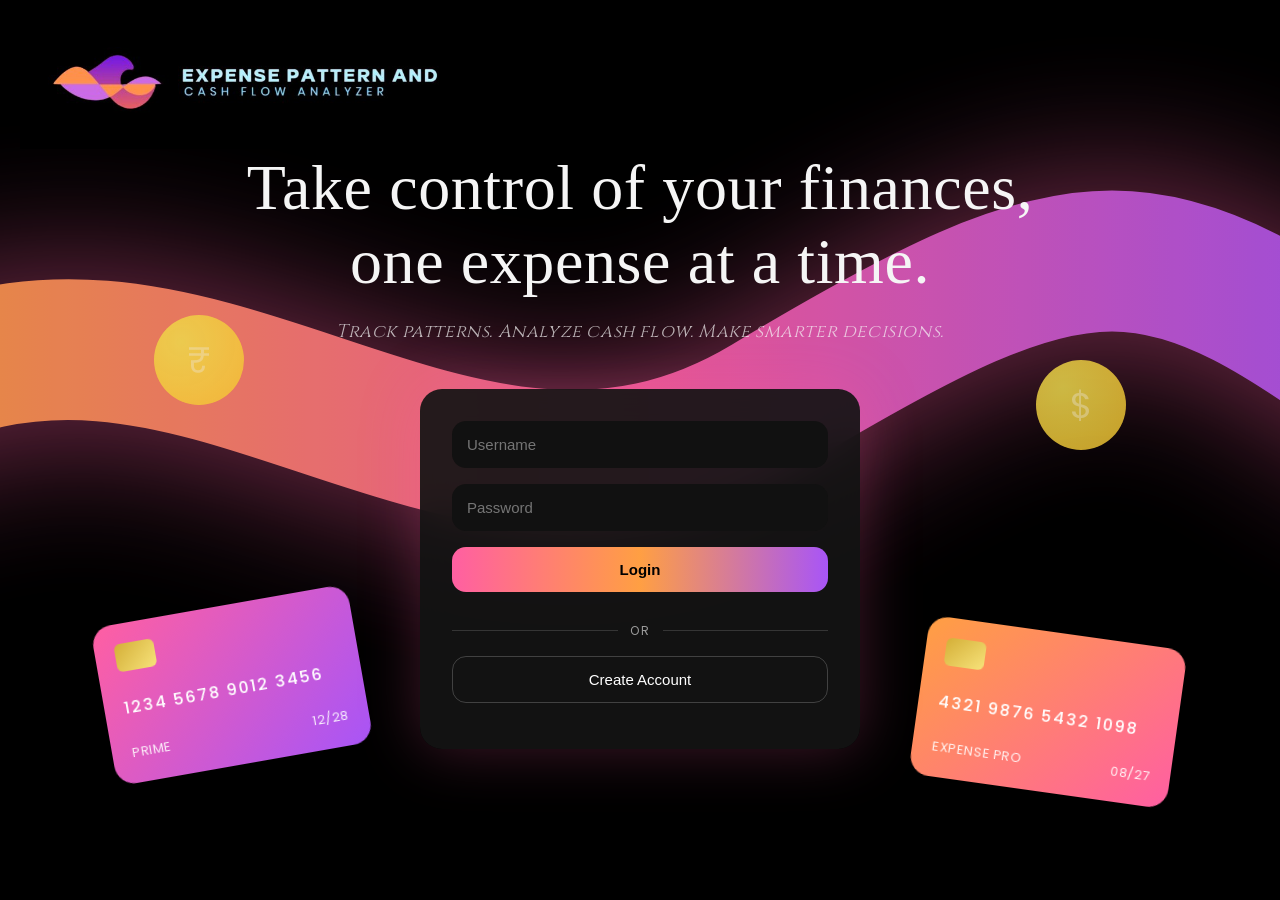
<file: FWD/03-setup.html>
<!DOCTYPE html>
<html lang="en">
<head>
  <meta charset="UTF-8">
  <meta name="viewport" content="width=device-width, initial-scale=1.0">
  <title>Setup – Expense Pattern</title>
  <link rel="icon" type="image/png" href="[data-uri]">
  <link href="https://fonts.googleapis.com/css2?family=Cinzel:wght@400;500;600&family=Poppins:wght@400;500;600&family=Playfair+Display:wght@500;600&display=swap" rel="stylesheet">
  <style>
/* ===== RESET ===== */
* {
    margin: 0;
    padding: 0;
    box-sizing: border-box;
}

/* ===== BODY ===== */
body {
    height: 100vh;
    background: #000;
    color: #fff;
    overflow: hidden;
    font-family: 'Playfair Display', serif;
}

/* ===== HEADER ===== */
header {
    position: absolute;
    top: 10px;
    left: 20px;
    z-index: 20;
}

header img {
    width: 450px;
    height: auto;
}

/* ===== MAIN CONTENT ===== */
main {
    height: 100vh;
    display: flex;
    flex-direction: column;
    justify-content: center;
    align-items: center;
    text-align: center;
    position: relative;
    z-index: 10;
}

/* ===== TITLE ===== */
.title {
    font-family:
        "Monotype Corsiva",
        "Lucida Handwriting",
        "Brush Script MT",
        cursive;

    font-size: 64px;
    font-weight: 500;
    line-height: 1.15;
    margin-bottom: 20px;
}

/* ===== TAGLINE ===== */
.tagline {
    font-size: 18px;
    font-style: italic;
    opacity: 0.7;
    margin-bottom: 45px;
}

/* ===== LOGIN CARD ===== */
.card {
    width: 440px;
    background: rgba(20, 20, 20, 0.92);
    padding: 32px;
    border-radius: 22px;
    backdrop-filter: blur(18px);
    box-shadow: 0 0 60px rgba(255, 95, 162, 0.25);
}

/* ===== INPUTS ===== */
input {
    width: 100%;
    padding: 15px;
    margin-bottom: 16px;
    border-radius: 14px;
    border: none;
    background: #111;
    color: white;
    font-size: 15px;
}

input:focus {
    outline: none;
    box-shadow: 0 0 14px rgba(255, 95, 162, 0.5);
}

/* ===== BUTTONS ===== */
.btn-row {
    display: flex;
    gap: 14px;
    margin-bottom: 18px;
}

.btn {
    flex: 1;
    padding: 14px;
    border-radius: 14px;
    border: none;
    cursor: pointer;
    font-size: 15px;
    text-decoration: none;
    text-align: center;
    transition: transform 0.3s ease;
}

.ghost {
    background: #111;
    color: #fff;
}

.primary {
    width: 100%;
    background: linear-gradient(90deg, #ff5fa2, #ff9f43, #a855f7);
    color: #000;
    font-weight: 600;
}

.btn:hover {
    transform: translateY(-2px);
}

/* ===============================
   SWIRL BACKGROUND
   =============================== */

.swirl-wrapper {
    position: absolute;
    inset: 0;
    z-index: 0;
    pointer-events: none;
    overflow: hidden;
}

.swirl-svg {
    width: 120%;
    height: 120%;
    position: absolute;
    top: 45%;
    left: 50%;
    transform: translate(-50%, -50%);
    animation: swirlMove 6s ease-in-out infinite alternate;
}


.swirl-svg path {
    filter: drop-shadow(0 0 60px rgba(255,95,162,0.6));
}

@keyframes swirlMove {
    0% {
        transform: translate(-50%, -50%) scale(1);
        filter: blur(40px) brightness(1);
    }
    100% {
        transform: translate(-50%, -52%) scale(1.05);
        filter: blur(45px) brightness(1.15);
    }
}


/* ===============================
   FLOATING CREDIT CARDS
   =============================== */

.card-visual {
    position: absolute;
    width: 260px;
    height: 160px;
    border-radius: 20px;
    padding: 20px;
    color: white;
    font-family: 'Poppins', sans-serif;
    box-shadow: 0 25px 80px rgba(0,0,0,0.6);
    display: flex;
    flex-direction: column;
    justify-content: space-between;
    z-index: 5;
    will-change: transform;
}

/* Proper non-overlapping placement */

.card1 {
    background: linear-gradient(135deg, #ff5fa2, #a855f7);
    bottom: 15%;
    left: 8%;
    transform: rotate(-10deg);
}

.card2 {
    background: linear-gradient(135deg, #ff9f43, #ff5fa2);
    bottom: 12%;
    right: 8%;
    transform: rotate(8deg);
}

/* Chip */
.card-chip {
    width: 40px;
    height: 28px;
    border-radius: 6px;
    background: linear-gradient(135deg, #d4af37, #f7e27a);
}

/* Card Number */
.card-number {
    letter-spacing: 2px;
    font-size: 16px;
    font-weight: 500;
}

/* Footer */
.card-footer {
    display: flex;  
    justify-content: space-between;
    font-size: 13px;
    opacity: 0.9;
}

.coin {
    position: absolute;
    width: 90px;
    height: 90px;
    border-radius: 50%;
    background: radial-gradient(circle at 30% 30%, 
        rgba(237, 218, 76, 0.835), 
        rgba(246, 197, 48, 0.8));
    display: flex;
    align-items: center;
    justify-content: center;
    font-size: 36px;
    font-family: 'Poppins', sans-serif;
    color: rgba(238, 231, 231, 0.35);
    backdrop-filter: blur(6px);
    z-index: 4;
    animation: coinFloat 8s ease-in-out infinite alternate;
}

.coin-left {
    top: 35%;
    left: 12%;
}

.coin-right {
    top: 40%;
    right: 12%;
}

@keyframes coinFloat {
    0% {
        transform: translateY(0px) scale(1);
    }
    100% {
        transform: translateY(-12px) scale(1.05);
    }
}

.card button {
    width: 100%;
    margin-bottom: 14px;
}

.create-btn {
    background: transparent;
    color: #fff;
    border: 1px solid rgba(255,255,255,0.2);
}

/* ===== OR DIVIDER ===== */
.divider {
    display: flex;
    align-items: center;
    justify-content: center;
    margin: 16px 0;
    position: relative;
}

.divider::before,
.divider::after {
    content: "";
    flex: 1;
    height: 1px;
    background: rgba(255,255,255,0.15);
}

.divider span {
    margin: 0 12px;
    font-size: 12px;
    letter-spacing: 2px;
    opacity: 0.6;
    font-family: 'Poppins', sans-serif;
}

/* POPUP STYLING */

.popup-overlay {
    position: fixed;
    top: 0;
    left: 0;
    width: 100%;
    height: 100%;
    background: rgba(0,0,0,0.75);
    display: none;
    justify-content: center;
    align-items: center;
    z-index: 1000;
}

.popup-overlay.active {
    display: flex;
}

.popup-box {
    background: #111;
    color: white;
    padding: 35px;
    border-radius: 20px;
    text-align: center;
    width: 340px;
    box-shadow: 0 0 40px rgba(168, 85, 247, 0.7);
    animation: popupFade 0.3s ease;
}

.popup-emoji {
    font-size: 30px;
    margin-bottom: 15px;
}

.popup-box h3 {
    margin-bottom: 10px;
    font-weight: 500;
}

.popup-box p {
    color: #bbb;
    font-size: 14px;
}

.popup-box button {
    margin-top: 18px;
    padding: 10px 22px;
    border: none;
    border-radius: 12px;
    background: linear-gradient(90deg, #ff5fa2, #a855f7);
    color: white;
    cursor: pointer;
    font-weight: 500;
    transition: 0.3s ease;
}

.popup-box button:hover {
    transform: scale(1.05);
}

/* Animation */
@keyframes popupFade {
    from {
        transform: scale(0.85);
        opacity: 0;
    }
    to {
        transform: scale(1);
        opacity: 1;
    }
}
/* SELECT DROPDOWN DARK STYLE */

select {
    width: 100%;
    padding: 12px;
    border-radius: 12px;
    border: none;
    background: #111;
    color: white;
    font-size: 14px;
    outline: none;
    appearance: none;
    -webkit-appearance: none;
    -moz-appearance: none;
    cursor: pointer;
    margin-bottom: 20px;   /* 👈 THIS ADDS GAP */
}


/* Add custom arrow */
select {
    background-image: url("data:image/svg+xml;utf8,<svg fill='white' height='20' viewBox='0 0 24 24' width='20' xmlns='http://www.w3.org/2000/svg'><path d='M7 10l5 5 5-5z'/></svg>");
    background-repeat: no-repeat;
    background-position: right 12px center;
    background-size: 16px;
}

/* Dropdown focus glow */
select:focus {
    box-shadow: 0 0 8px rgba(168, 85, 247, 0.6);
}

/* =========================
   MODE PAGE UPGRADE
   ========================= */

.mode-card {
    padding: 40px;
    width: 900px;   /* Wider card */
}

.mode-options {
    display: grid;
    grid-template-columns: 1fr 1fr;
    gap: 40px;
}

.mode-box {
    position: relative;
    border-radius: 22px;
    overflow: hidden;
    cursor: pointer;
    transition: 0.4s ease;
}

.mode-container {
    display: flex;
    justify-content: center;
    align-items: center;
    height: 70vh;
}


.mode-box img {
    width: 100%;
    height: 320px;   /* Bigger image */
    object-fit: cover;
    display: block;
    transition: 0.4s ease;
    filter: brightness(0.9);
}

.mode-overlay {
    position: absolute;
    bottom: 0;
    width: 100%;
    padding: 30px;
    background: linear-gradient(to top, rgba(10,10,20,0.95), rgba(10,10,20,0.3));
    color: white;
}

.mode-overlay h3 {
    font-size: 22px;
    margin-bottom: 8px;
}

.mode-overlay p {
    font-size: 14px;
    color: #ccc;
}

.mode-box:hover {
    transform: scale(1.05);
    box-shadow: 0 0 40px rgba(168, 85, 247, 0.8);
}

.mode-box:hover img {
    transform: scale(1.08);
    filter: brightness(1);
}

/* Responsive */
@media (max-width: 1000px) {
    .mode-options {
        grid-template-columns: 1fr;
    }
}

.logo-wrapper {
    margin-bottom: 40px;
}

.logo-wrapper img {
    width: 500px;
    max-width: 100%;
}

body {
    font-family: 'Cinzel', serif;
    color: #f5f5f5;
    letter-spacing: 0.6px;
}

h3 {
    font-weight: 600;
    font-size: 18px;
    letter-spacing: 1px;
}

.amount {
    font-size: 30px;
    font-weight: 600;
}

/* ===============================
   DASHBOARD LAYOUT
=============================== */

.dashboard-container {
    display: flex;
    height: 100vh;
    
}

/* SIDEBAR */

.dashboard-sidebar {
    width: 260px;
    flex-shrink: 0;
    padding: 30px 20px;
    background: rgba(0,0,0,0.75);
    backdrop-filter: blur(18px);
    border-right: 1px solid rgba(255,255,255,0.12);
}

.logo-wrapper {
    margin-bottom: 40px;
}

.logo-wrapper img {
    width: 220px;
    object-fit: contain;
}

/* SIDEBAR LINKS */

.dashboard-sidebar nav a {
    display: block;
    margin-bottom: 20px;
    padding: 12px 14px;
    border-radius: 10px;
    color: #e6e6e6;
    font-weight: 500;
    font-size: 14px;
    letter-spacing: 0.8px;
    transition: 0.3s ease;
}

.dashboard-sidebar nav a:hover,
.dashboard-sidebar nav a.active {
    background: linear-gradient(90deg,#ff5fa2,#ff9f43,#a855f7);
    color: #000;
    font-weight: 600;
    box-shadow:
        0 0 20px rgba(255,95,162,0.5),
        0 0 30px rgba(255,159,67,0.4);
}

/* MAIN AREA */

.dashboard-main {
    flex: 1;
    padding: 20px 30px;
    display: grid;
    grid-template-rows: auto 1fr auto;
    gap: 20px;
}


/* ===============================
   FINAL DASHBOARD GRID STRUCTURE
=============================== */

.dashboard-main {
    flex: 1;
    padding: 20px 30px;
    display: grid;
    grid-template-rows: auto 1fr auto;
    gap: 20px;
}

/* TOP ROW (4 cards now) */
.dashboard-grid-top {
    display: grid;
    grid-template-columns: repeat(4, 1fr);
    gap: 30px;
}

/* MIDDLE ROW */
.dashboard-grid-middle {
    display: grid;
    grid-template-columns: 2fr 1fr;
    gap: 10px;
}

/* BOTTOM ROW */
.dashboard-grid-bottom {
    display: grid;
    grid-template-columns: 1fr;
}

.dashboard-grid-bottom .glass-card {
    height: 160px;
}

/* ===== TOP CARDS FIX (PROPER CENTERING) ===== */

.dashboard-grid-top .glass-card {
    display: flex;
    flex-direction: column;
    justify-content: space-between;
    align-items: center;
    min-height: 220px;
    text-align: center;
}

/* Title at top */
.dashboard-grid-top h3 {
    font-size: 20px;
    margin-bottom: 10px;
}

/* Amount perfectly centered visually */
.dashboard-grid-top .amount {
    font-size: 54px;
    font-weight: 600;
    margin: auto 0; /* THIS centers vertically */
}

/* Keep bottom text at bottom */
.dashboard-grid-top .small-text,
.dashboard-grid-top .progress,
.dashboard-grid-top .insight-box {
    margin-top: auto;
}

/* Edit button fix */
.income-header {
    width: 100%;
    display: flex;
    justify-content: space-between;
    align-items: center;
}

/* ===============================
   GLASS CARD STYLE
=============================== */

.glass-card {
    background: rgba(0,0,0,0.75);
    backdrop-filter: blur(18px);
    border: 1px solid rgba(255,255,255,0.12);
    border-radius: 20px;
    padding: 25px;
    display: flex;
    flex-direction: column;
    transition: 0.3s ease;
}



.glass-card:hover {
    transform: translateY(-6px);
    box-shadow:
        0 0 35px rgba(255,95,162,0.6),
        0 0 50px rgba(255,159,67,0.5),
        0 0 70px rgba(168,85,247,0.4);
}


/* ===============================
   TEXT STYLES
=============================== */

h3 {
    font-weight: 600;
    letter-spacing: 1px;
}

.amount {
    font-size: 50px;
    margin: 10px 0;
    font-weight: 600;
}

.income-color {
    color: #ca67e3;
}

.expense-color {
    color: #f4772e;
}

.small-text {
    opacity: 0.7;
    font-size: 16px;
}

/* ===============================
   PROGRESS BAR
=============================== */

.progress {
    height: 6px;
    background: rgba(255,255,255,0.1);
    border-radius: 10px;
    margin: 12px 0;
}

.progress-fill {
    height: 100%;
    border-radius: 10px;
    background: linear-gradient(90deg,#ff5fa2,#ff9f43);
}

/* ===============================
   INSIGHT BOX
=============================== */

.insight-box {
    padding: 8px;
    border-radius: 8px;
    background: rgba(255,95,162,0.1);
    font-size: 12px;
}

/* ===============================
   EDIT INCOME BUTTON
=============================== */

.income-header {
    display: flex;
    justify-content: space-between;
    align-items: center;
}

.edit-income-btn {
    background: linear-gradient(90deg,#ff5fa2,#ff9f43);
    border: none;
    padding: 5px 10px;
    border-radius: 8px;
    font-size: 11px;
    font-family: 'Cinzel', serif;
    cursor: pointer;
    transition: 0.3s ease;
}

.edit-income-btn:hover {
    box-shadow:
        0 0 15px rgba(255,95,162,0.6),
        0 0 20px rgba(255,159,67,0.5);
}

/* ===== FINAL PIE CHART SIZE ===== */

.category-card {
    display: flex;
    flex-direction: column;
    align-items: center;
    justify-content: center;
}

#categoryPieChart {
    width: 90% !important;
    height: 100% !important;
}



/* =========================
   CATEGORY PIE CHART
========================= */

.category-card {
    display: flex;
    flex-direction: column;
    align-items: center;
    gap: 15px;
}

.category-title {
    text-align: center;
    font-size: 20px;
}

.toggle-wrapper {
    display: flex;
    gap: 10px;
}

.toggle-btn {
    padding: 6px 16px;
    border-radius: 20px;
    border: none;
    background: #111;
    color: #fff;
    cursor: pointer;
    font-family: 'Cinzel', serif;
}

.toggle-btn.active {
    background: linear-gradient(90deg,#ff5fa2,#ff9f43,#a855f7);
    color: #000;
}

#categoryChart {
    max-width: 260px;
    max-height: 260px;
}

.category-legend {
    display: grid;
    grid-template-columns: repeat(2, 1fr);
    gap: 8px 20px;
    margin-top: 10px;
    font-size: 13px;
}

.legend-item {
    display: flex;
    align-items: center;
    gap: 6px;
}

.legend-color {
    width: 12px;
    height: 12px;
    border-radius: 50%;
}

/* ===== PIE CHART STYLING ===== */

.category-card {
    display: flex;
    flex-direction: column;
    align-items: center;
    justify-content: center;
}

#categoryPieChart {
    max-width: 450px;
    margin-top: 10px;
}

/* ===== CASH FLOW PAGE FIX ===== */

.cashflow-card {
  height: 800px; 
  width: 1500px;             /* IMPORTANT */
  padding: 24px;
  display: flex;
  align-items: center;
}

.cashflow-card canvas {
  width: 100% !important;
  height: 100% !important;
}


    .error-inline{display:none;color:#ff5fa2;font-size:0.78rem;text-align:center;margin-bottom:10px;padding:8px;border-radius:8px;background:rgba(255,95,162,0.08);font-family:'Poppins',sans-serif;}
    input.err{box-shadow:0 0 0 2px rgba(255,95,162,0.5)!important;}

  </style>
</head>
<body>

  <div class="swirl-wrapper">
    <svg viewBox="0 0 1200 600" class="swirl-svg">
      <defs>
        <linearGradient id="swirlGradient" x1="0%" y1="0%" x2="100%" y2="0%">
          <stop offset="0%" stop-color="#ff9f43"/>
          <stop offset="50%" stop-color="#ff5fa2"/>
          <stop offset="100%" stop-color="#a855f7"/>
        </linearGradient>
      </defs>
      <path d="M 0 300 C 250 150, 450 450, 700 300 S 1000 150, 1200 300"
            fill="none" stroke="url(#swirlGradient)" stroke-width="110" stroke-linecap="round" opacity="0.9"/>
    </svg>
  </div>

  <div class="card-visual card1">
    <div class="card-chip"></div>
    <div class="card-number">1234 5678 9012 3456</div>
    <div class="card-footer"><span>PRIME</span><span>12/28</span></div>
  </div>
  <div class="card-visual card2">
    <div class="card-chip"></div>
    <div class="card-number">4321 9876 5432 1098</div>
    <div class="card-footer"><span>EXPENSE PRO</span><span>08/27</span></div>
  </div>
  <div class="coin coin-left">₹</div>
  <div class="coin coin-right">$</div>
  <header><img src="[data-uri]" alt="Expense Pattern"></header>
  <main>
    <h1 class="title">What should we call you?</h1>
    <p class="tagline">Let's personalize your experience.</p>
    <div class="card">
      <p id="setupError" class="error-inline"></p>
      <input type="text" id="setupName" placeholder="Enter your name">
      <select id="setupCurrency">
        <option value="" disabled selected>Select Your Currency</option>
        <option>Indian Rupee (₹)</option>
        <option>US Dollar ($)</option>
        <option>Euro (€)</option>
        <option>British Pound (£)</option>
        <option>Japanese Yen (¥)</option>
        <option>Canadian Dollar (C$)</option>
        <option>Australian Dollar (A$)</option>
        <option>Singapore Dollar (S$)</option>
        <option>UAE Dirham (د.إ)</option>
        <option>Chinese Yuan (¥)</option>
      </select>
      <button type="button" class="btn primary" id="continueBtn">Continue Setup →</button>
    </div>
  </main>
  <script>
// ═══════════════════════════════════════════════════════
//  auth.js  —  Expense Pattern · Master Auth & Storage
//  7-day session · multi-user · hashed passwords
// ═══════════════════════════════════════════════════════

const EP = (function () {

  const KEYS = {
    USERS   : 'ep_users',
    SESSION : 'ep_session',
    SETUP   : 'ep_setup',       // name + currency per user
    INCOME  : 'ep_income',      // income per user
    WALLET  : 'ep_wallet',      // wallet/budget per user
    EXPENSES: 'ep_expenses',    // expenses per user
  };

  const SESSION_DAYS = 7;

  // ── djb2 hash (keeps passwords out of plain text) ──
  function hash(str) {
    let h = 5381;
    for (let i = 0; i < str.length; i++) h = (h * 33) ^ str.charCodeAt(i);
    return (h >>> 0).toString(36);
  }

  // ── Generic storage helpers ──────────────────────────
  function get(key)        { try { return JSON.parse(localStorage.getItem(key)); } catch { return null; } }
  function set(key, val)   { localStorage.setItem(key, JSON.stringify(val)); }
  function remove(key)     { localStorage.removeItem(key); }

  // ── Per-user key namespacing ─────────────────────────
  function userKey(base, username) { return base + ':' + username.toLowerCase(); }

  // ════════════════════════════════════════════
  //  USER STORE
  // ════════════════════════════════════════════
  function loadUsers()      { return get(KEYS.USERS) || []; }
  function saveUsers(users) { set(KEYS.USERS, users); }

  function findUser(username) {
    return loadUsers().find(u => u.username.toLowerCase() === username.trim().toLowerCase());
  }

  // ════════════════════════════════════════════
  //  SESSION
  // ════════════════════════════════════════════
  function writeSession(username) {
    set(KEYS.SESSION, {
      username,
      expiresAt : Date.now() + SESSION_DAYS * 86400000,
      createdAt : Date.now()
    });
  }

  function getSession() {
    const s = get(KEYS.SESSION);
    if (!s) return null;
    if (Date.now() > s.expiresAt) { remove(KEYS.SESSION); return null; }
    return s;
  }

  function clearSession() { remove(KEYS.SESSION); }

  function requireSession(redirectTo) {
    const s = getSession();
    if (!s) { window.location.href = redirectTo || '01-login.html'; return null; }
    return s;
  }

  function getDaysLeft() {
    const s = getSession();
    if (!s) return 0;
    return Math.ceil((s.expiresAt - Date.now()) / 86400000);
  }

  // ════════════════════════════════════════════
  //  AUTH: SIGNUP
  // ════════════════════════════════════════════
  function signup(fullName, dob, username, password) {
    if (!fullName || !dob || !username || !password)
      return { ok: false, error: 'All fields are required.' };

    if (username.trim().length < 3 || username.includes(' '))
      return { ok: false, error: 'Username must be ≥3 chars and have no spaces.' };

    if (password.length < 6)
      return { ok: false, error: 'Password must be at least 6 characters.' };

    // Age check (13+)
    const cutoff = new Date();
    cutoff.setFullYear(cutoff.getFullYear() - 13);
    if (new Date(dob) > cutoff)
      return { ok: false, error: 'You must be at least 13 years old.' };

    const users = loadUsers();
    if (users.some(u => u.username.toLowerCase() === username.trim().toLowerCase()))
      return { ok: false, error: 'That email / username is already registered.' };

    const newUser = {
      fullName  : fullName.trim(),
      dob,
      username  : username.trim(),
      passHash  : hash(password),
      createdAt : Date.now()
    };
    users.push(newUser);
    saveUsers(users);
    writeSession(username.trim());
    return { ok: true, user: newUser };
  }

  // ════════════════════════════════════════════
  //  AUTH: LOGIN
  // ════════════════════════════════════════════
  function login(username, password) {
    if (!username || !password)
      return { ok: false, error: 'Please enter both username and password.' };

    const user = findUser(username);
    if (!user)
      return { ok: false, error: 'No account found with that username.' };

    if (user.passHash !== hash(password))
      return { ok: false, error: 'Incorrect password. Please try again.' };

    writeSession(user.username);
    return { ok: true, user };
  }

  // ════════════════════════════════════════════
  //  AUTH: LOGOUT
  // ════════════════════════════════════════════
  function logout() { clearSession(); window.location.href = '01-login.html'; }

  // ════════════════════════════════════════════
  //  CURRENT USER HELPERS
  // ════════════════════════════════════════════
  function currentUser() {
    const s = getSession();
    if (!s) return null;
    return findUser(s.username);
  }

  function currentUsername() {
    const s = getSession();
    return s ? s.username.toLowerCase() : null;
  }

  // ════════════════════════════════════════════
  //  PER-USER DATA: SETUP (name + currency)
  // ════════════════════════════════════════════
  function saveSetup(name, currency) {
    const u = currentUsername(); if (!u) return;
    set(userKey(KEYS.SETUP, u), { name, currency, savedAt: Date.now() });
  }

  function getSetup() {
    const u = currentUsername(); if (!u) return null;
    return get(userKey(KEYS.SETUP, u));
  }

  // ════════════════════════════════════════════
  //  PER-USER DATA: INCOME
  // ════════════════════════════════════════════
  function saveIncome(amount) {
    const u = currentUsername(); if (!u) return;
    set(userKey(KEYS.INCOME, u), { amount: parseFloat(amount), savedAt: Date.now() });
  }

  function getIncome() {
    const u = currentUsername(); if (!u) return null;
    return get(userKey(KEYS.INCOME, u));
  }

  // ════════════════════════════════════════════
  //  PER-USER DATA: WALLET
  // ════════════════════════════════════════════
  function saveWallet(budgetAmount, budgetPeriod) {
    const u = currentUsername(); if (!u) return;
    const existing = getWallet();

    // Wallet balance should start from the user's income, NOT the budget limit.
    // Budget is just a spending cap for tracking — the actual spendable balance
    // comes from the income the user entered in income.html.
    const incomeData  = getIncome();
    const incomeVal   = incomeData ? incomeData.amount : parseFloat(budgetAmount);
    const totalSpent  = (function() {
      const uk2 = userKey(KEYS.EXPENSES, u);
      try {
        const exps = JSON.parse(localStorage.getItem(uk2)) || [];
        return exps.reduce(function(s, e) { return s + parseFloat(e.amount || 0); }, 0);
      } catch { return 0; }
    })();

    set(userKey(KEYS.WALLET, u), {
      budgetAmount : parseFloat(budgetAmount),
      budgetPeriod,
      // On first save: walletBalance = income minus anything already spent.
      // On re-save (editing): preserve current balance so expenses aren't wiped.
      walletBalance: existing ? existing.walletBalance : (incomeVal - totalSpent),
      createdAt    : existing ? existing.createdAt : new Date().toISOString(),
      updatedAt    : Date.now()
    });
  }

  function getWallet() {
    const u = currentUsername(); if (!u) return null;
    return get(userKey(KEYS.WALLET, u));
  }

  function updateWalletBalance(newBalance) {
    const u = currentUsername(); if (!u) return;
    const w = getWallet(); if (!w) return;
    w.walletBalance = newBalance;
    w.updatedAt = Date.now();
    set(userKey(KEYS.WALLET, u), w);
  }

  // ════════════════════════════════════════════
  //  PER-USER DATA: EXPENSES
  // ════════════════════════════════════════════
  function getExpenses() {
    const u = currentUsername(); if (!u) return [];
    return get(userKey(KEYS.EXPENSES, u)) || [];
  }

  function saveExpenses(expenses) {
    const u = currentUsername(); if (!u) return;
    set(userKey(KEYS.EXPENSES, u), expenses);
  }

  function addExpense(expense) {
    const expenses = getExpenses();
    expense.id = Date.now();
    expense.date = expense.date || new Date().toISOString().split('T')[0];
    expenses.push(expense);
    saveExpenses(expenses);

    // Deduct from wallet
    const w = getWallet();
    if (w) updateWalletBalance(w.walletBalance - parseFloat(expense.amount));
    return expense;
  }

  function deleteExpense(id) {
    const expenses = getExpenses();
    const idx = expenses.findIndex(e => e.id === id);
    if (idx === -1) return;
    const removed = expenses[idx];
    expenses.splice(idx, 1);
    saveExpenses(expenses);
    // Refund wallet
    const w = getWallet();
    if (w) updateWalletBalance(w.walletBalance + parseFloat(removed.amount));
  }

  // ════════════════════════════════════════════
  //  CURRENCY SYMBOL HELPER
  // ════════════════════════════════════════════
  function currencySymbol() {
    const setup = getSetup();
    if (!setup || !setup.currency) return '₹';
    const map = {
      'Indian Rupee (₹)': '₹',
      'US Dollar ($)': '$',
      'Euro (€)': '€',
      'British Pound (£)': '£',
      'Japanese Yen (¥)': '¥',
      'Canadian Dollar (C$)': 'C$',
      'Australian Dollar (A$)': 'A$',
      'Singapore Dollar (S$)': 'S$',
      'UAE Dirham (د.إ)': 'د.إ',
      'Chinese Yuan (¥)': '¥'
    };
    return map[setup.currency] || '₹';
  }

  // ════════════════════════════════════════════
  //  UI HELPERS — shared error/success display
  // ════════════════════════════════════════════
  function showError(elId, msg) {
    const el = document.getElementById(elId);
    if (!el) { alert(msg); return; }
    el.textContent = msg;
    el.style.display = 'block';
    el.style.color = '#ff5fa2';
    el.style.fontSize = '0.8rem';
    el.style.textAlign = 'center';
    el.style.marginBottom = '10px';
    el.style.padding = '8px';
    el.style.borderRadius = '8px';
    el.style.background = 'rgba(255,95,162,0.08)';
  }

  function hideError(elId) {
    const el = document.getElementById(elId);
    if (el) el.style.display = 'none';
  }

  // ════════════════════════════════════════════
  //  PUBLIC API
  // ════════════════════════════════════════════
  return {
    signup, login, logout,
    getSession, requireSession, getDaysLeft, currentUser, currentUsername,
    saveSetup, getSetup,
    saveIncome, getIncome,
    saveWallet, getWallet, updateWalletBalance,
    getExpenses, saveExpenses, addExpense, deleteExpense,
    currencySymbol,
    showError, hideError
  };

})();

</script>
  <script>
    EP.requireSession('01-login.html');
    // Pre-fill existing setup if editing
    (function() {
      const existing = EP.getSetup();
      if (existing) {
        document.getElementById('setupName').value = existing.name || '';
        const sel = document.getElementById('setupCurrency');
        for (let i=0; i<sel.options.length; i++) {
          if (sel.options[i].value === existing.currency) { sel.selectedIndex = i; break; }
        }
      }
    })();
    document.getElementById('continueBtn').addEventListener('click', function() {
      const err=document.getElementById('setupError');
      err.style.display='none';
      const name=document.getElementById('setupName').value.trim();
      const cur=document.getElementById('setupCurrency').value;
      if(!name){err.textContent='Please enter your name.';err.style.display='block';document.getElementById('setupName').classList.add('err');return;}
      if(!cur){err.textContent='Please select a currency.';err.style.display='block';return;}
      EP.saveSetup(name, cur);
      window.location.href='04-income.html';
    });
  </script>
</body></html>
</file>
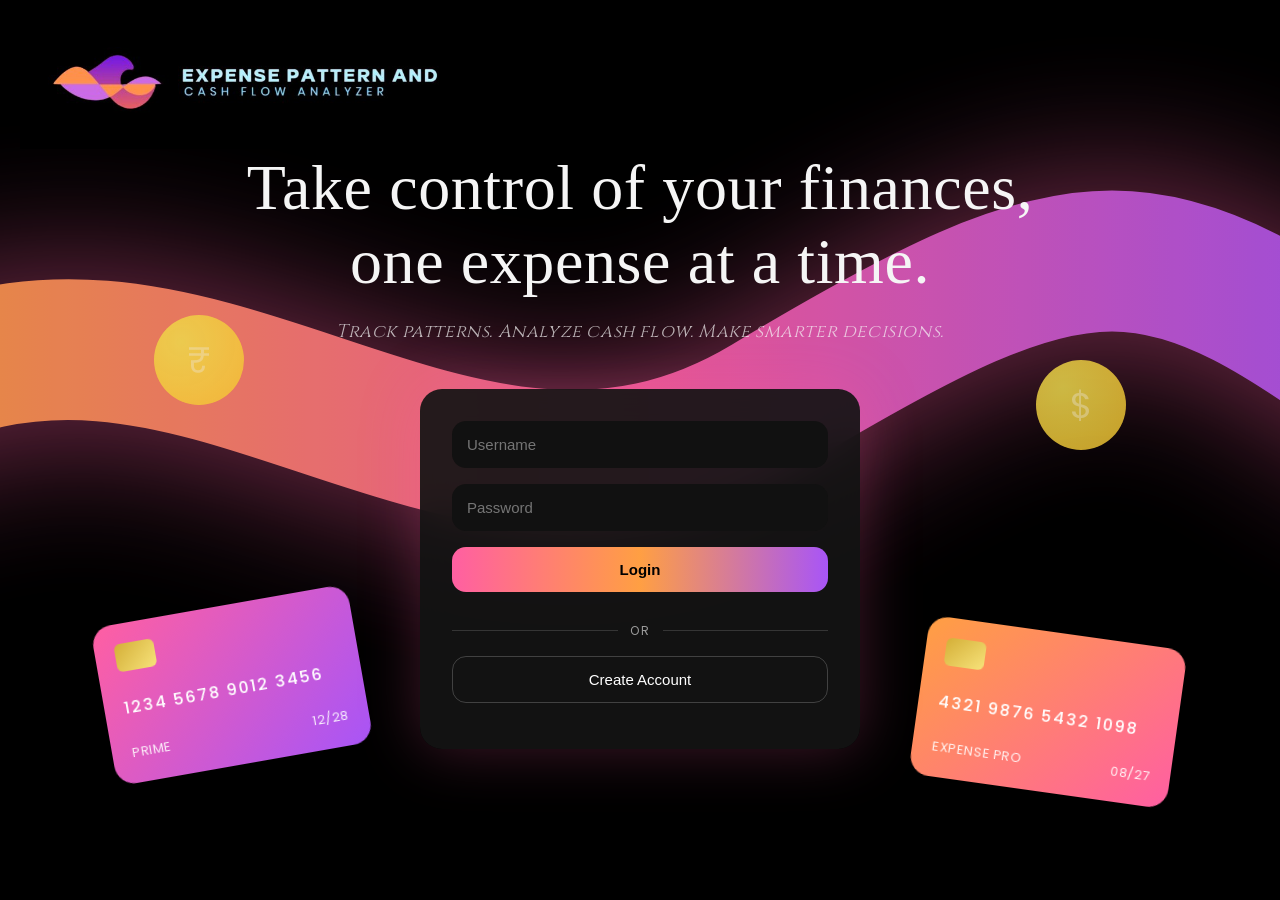
<file: FWD/04-income.html>
<!DOCTYPE html>
<html lang="en">
<head>
  <meta charset="UTF-8">
  <meta name="viewport" content="width=device-width, initial-scale=1.0">
  <title>Income Entry – Expense Pattern</title>
  <link rel="icon" type="image/png" href="[data-uri]">
  <link href="https://fonts.googleapis.com/css2?family=Cinzel:wght@400;500;600&family=Poppins:wght@400;500;600&family=Playfair+Display:wght@500;600&display=swap" rel="stylesheet">
  <style>
/* ===== RESET ===== */
* {
    margin: 0;
    padding: 0;
    box-sizing: border-box;
}

/* ===== BODY ===== */
body {
    height: 100vh;
    background: #000;
    color: #fff;
    overflow: hidden;
    font-family: 'Playfair Display', serif;
}

/* ===== HEADER ===== */
header {
    position: absolute;
    top: 10px;
    left: 20px;
    z-index: 20;
}

header img {
    width: 450px;
    height: auto;
}

/* ===== MAIN CONTENT ===== */
main {
    height: 100vh;
    display: flex;
    flex-direction: column;
    justify-content: center;
    align-items: center;
    text-align: center;
    position: relative;
    z-index: 10;
}

/* ===== TITLE ===== */
.title {
    font-family:
        "Monotype Corsiva",
        "Lucida Handwriting",
        "Brush Script MT",
        cursive;

    font-size: 64px;
    font-weight: 500;
    line-height: 1.15;
    margin-bottom: 20px;
}

/* ===== TAGLINE ===== */
.tagline {
    font-size: 18px;
    font-style: italic;
    opacity: 0.7;
    margin-bottom: 45px;
}

/* ===== LOGIN CARD ===== */
.card {
    width: 440px;
    background: rgba(20, 20, 20, 0.92);
    padding: 32px;
    border-radius: 22px;
    backdrop-filter: blur(18px);
    box-shadow: 0 0 60px rgba(255, 95, 162, 0.25);
}

/* ===== INPUTS ===== */
input {
    width: 100%;
    padding: 15px;
    margin-bottom: 16px;
    border-radius: 14px;
    border: none;
    background: #111;
    color: white;
    font-size: 15px;
}

input:focus {
    outline: none;
    box-shadow: 0 0 14px rgba(255, 95, 162, 0.5);
}

/* ===== BUTTONS ===== */
.btn-row {
    display: flex;
    gap: 14px;
    margin-bottom: 18px;
}

.btn {
    flex: 1;
    padding: 14px;
    border-radius: 14px;
    border: none;
    cursor: pointer;
    font-size: 15px;
    text-decoration: none;
    text-align: center;
    transition: transform 0.3s ease;
}

.ghost {
    background: #111;
    color: #fff;
}

.primary {
    width: 100%;
    background: linear-gradient(90deg, #ff5fa2, #ff9f43, #a855f7);
    color: #000;
    font-weight: 600;
}

.btn:hover {
    transform: translateY(-2px);
}

/* ===============================
   SWIRL BACKGROUND
   =============================== */

.swirl-wrapper {
    position: absolute;
    inset: 0;
    z-index: 0;
    pointer-events: none;
    overflow: hidden;
}

.swirl-svg {
    width: 120%;
    height: 120%;
    position: absolute;
    top: 45%;
    left: 50%;
    transform: translate(-50%, -50%);
    animation: swirlMove 6s ease-in-out infinite alternate;
}


.swirl-svg path {
    filter: drop-shadow(0 0 60px rgba(255,95,162,0.6));
}

@keyframes swirlMove {
    0% {
        transform: translate(-50%, -50%) scale(1);
        filter: blur(40px) brightness(1);
    }
    100% {
        transform: translate(-50%, -52%) scale(1.05);
        filter: blur(45px) brightness(1.15);
    }
}


/* ===============================
   FLOATING CREDIT CARDS
   =============================== */

.card-visual {
    position: absolute;
    width: 260px;
    height: 160px;
    border-radius: 20px;
    padding: 20px;
    color: white;
    font-family: 'Poppins', sans-serif;
    box-shadow: 0 25px 80px rgba(0,0,0,0.6);
    display: flex;
    flex-direction: column;
    justify-content: space-between;
    z-index: 5;
    will-change: transform;
}

/* Proper non-overlapping placement */

.card1 {
    background: linear-gradient(135deg, #ff5fa2, #a855f7);
    bottom: 15%;
    left: 8%;
    transform: rotate(-10deg);
}

.card2 {
    background: linear-gradient(135deg, #ff9f43, #ff5fa2);
    bottom: 12%;
    right: 8%;
    transform: rotate(8deg);
}

/* Chip */
.card-chip {
    width: 40px;
    height: 28px;
    border-radius: 6px;
    background: linear-gradient(135deg, #d4af37, #f7e27a);
}

/* Card Number */
.card-number {
    letter-spacing: 2px;
    font-size: 16px;
    font-weight: 500;
}

/* Footer */
.card-footer {
    display: flex;  
    justify-content: space-between;
    font-size: 13px;
    opacity: 0.9;
}

.coin {
    position: absolute;
    width: 90px;
    height: 90px;
    border-radius: 50%;
    background: radial-gradient(circle at 30% 30%, 
        rgba(237, 218, 76, 0.835), 
        rgba(246, 197, 48, 0.8));
    display: flex;
    align-items: center;
    justify-content: center;
    font-size: 36px;
    font-family: 'Poppins', sans-serif;
    color: rgba(238, 231, 231, 0.35);
    backdrop-filter: blur(6px);
    z-index: 4;
    animation: coinFloat 8s ease-in-out infinite alternate;
}

.coin-left {
    top: 35%;
    left: 12%;
}

.coin-right {
    top: 40%;
    right: 12%;
}

@keyframes coinFloat {
    0% {
        transform: translateY(0px) scale(1);
    }
    100% {
        transform: translateY(-12px) scale(1.05);
    }
}

.card button {
    width: 100%;
    margin-bottom: 14px;
}

.create-btn {
    background: transparent;
    color: #fff;
    border: 1px solid rgba(255,255,255,0.2);
}

/* ===== OR DIVIDER ===== */
.divider {
    display: flex;
    align-items: center;
    justify-content: center;
    margin: 16px 0;
    position: relative;
}

.divider::before,
.divider::after {
    content: "";
    flex: 1;
    height: 1px;
    background: rgba(255,255,255,0.15);
}

.divider span {
    margin: 0 12px;
    font-size: 12px;
    letter-spacing: 2px;
    opacity: 0.6;
    font-family: 'Poppins', sans-serif;
}

/* POPUP STYLING */

.popup-overlay {
    position: fixed;
    top: 0;
    left: 0;
    width: 100%;
    height: 100%;
    background: rgba(0,0,0,0.75);
    display: none;
    justify-content: center;
    align-items: center;
    z-index: 1000;
}

.popup-overlay.active {
    display: flex;
}

.popup-box {
    background: #111;
    color: white;
    padding: 35px;
    border-radius: 20px;
    text-align: center;
    width: 340px;
    box-shadow: 0 0 40px rgba(168, 85, 247, 0.7);
    animation: popupFade 0.3s ease;
}

.popup-emoji {
    font-size: 30px;
    margin-bottom: 15px;
}

.popup-box h3 {
    margin-bottom: 10px;
    font-weight: 500;
}

.popup-box p {
    color: #bbb;
    font-size: 14px;
}

.popup-box button {
    margin-top: 18px;
    padding: 10px 22px;
    border: none;
    border-radius: 12px;
    background: linear-gradient(90deg, #ff5fa2, #a855f7);
    color: white;
    cursor: pointer;
    font-weight: 500;
    transition: 0.3s ease;
}

.popup-box button:hover {
    transform: scale(1.05);
}

/* Animation */
@keyframes popupFade {
    from {
        transform: scale(0.85);
        opacity: 0;
    }
    to {
        transform: scale(1);
        opacity: 1;
    }
}
/* SELECT DROPDOWN DARK STYLE */

select {
    width: 100%;
    padding: 12px;
    border-radius: 12px;
    border: none;
    background: #111;
    color: white;
    font-size: 14px;
    outline: none;
    appearance: none;
    -webkit-appearance: none;
    -moz-appearance: none;
    cursor: pointer;
    margin-bottom: 20px;   /* 👈 THIS ADDS GAP */
}


/* Add custom arrow */
select {
    background-image: url("data:image/svg+xml;utf8,<svg fill='white' height='20' viewBox='0 0 24 24' width='20' xmlns='http://www.w3.org/2000/svg'><path d='M7 10l5 5 5-5z'/></svg>");
    background-repeat: no-repeat;
    background-position: right 12px center;
    background-size: 16px;
}

/* Dropdown focus glow */
select:focus {
    box-shadow: 0 0 8px rgba(168, 85, 247, 0.6);
}

/* =========================
   MODE PAGE UPGRADE
   ========================= */

.mode-card {
    padding: 40px;
    width: 900px;   /* Wider card */
}

.mode-options {
    display: grid;
    grid-template-columns: 1fr 1fr;
    gap: 40px;
}

.mode-box {
    position: relative;
    border-radius: 22px;
    overflow: hidden;
    cursor: pointer;
    transition: 0.4s ease;
}

.mode-container {
    display: flex;
    justify-content: center;
    align-items: center;
    height: 70vh;
}


.mode-box img {
    width: 100%;
    height: 320px;   /* Bigger image */
    object-fit: cover;
    display: block;
    transition: 0.4s ease;
    filter: brightness(0.9);
}

.mode-overlay {
    position: absolute;
    bottom: 0;
    width: 100%;
    padding: 30px;
    background: linear-gradient(to top, rgba(10,10,20,0.95), rgba(10,10,20,0.3));
    color: white;
}

.mode-overlay h3 {
    font-size: 22px;
    margin-bottom: 8px;
}

.mode-overlay p {
    font-size: 14px;
    color: #ccc;
}

.mode-box:hover {
    transform: scale(1.05);
    box-shadow: 0 0 40px rgba(168, 85, 247, 0.8);
}

.mode-box:hover img {
    transform: scale(1.08);
    filter: brightness(1);
}

/* Responsive */
@media (max-width: 1000px) {
    .mode-options {
        grid-template-columns: 1fr;
    }
}

.logo-wrapper {
    margin-bottom: 40px;
}

.logo-wrapper img {
    width: 500px;
    max-width: 100%;
}

body {
    font-family: 'Cinzel', serif;
    color: #f5f5f5;
    letter-spacing: 0.6px;
}

h3 {
    font-weight: 600;
    font-size: 18px;
    letter-spacing: 1px;
}

.amount {
    font-size: 30px;
    font-weight: 600;
}

/* ===============================
   DASHBOARD LAYOUT
=============================== */

.dashboard-container {
    display: flex;
    height: 100vh;
    
}

/* SIDEBAR */

.dashboard-sidebar {
    width: 260px;
    flex-shrink: 0;
    padding: 30px 20px;
    background: rgba(0,0,0,0.75);
    backdrop-filter: blur(18px);
    border-right: 1px solid rgba(255,255,255,0.12);
}

.logo-wrapper {
    margin-bottom: 40px;
}

.logo-wrapper img {
    width: 220px;
    object-fit: contain;
}

/* SIDEBAR LINKS */

.dashboard-sidebar nav a {
    display: block;
    margin-bottom: 20px;
    padding: 12px 14px;
    border-radius: 10px;
    color: #e6e6e6;
    font-weight: 500;
    font-size: 14px;
    letter-spacing: 0.8px;
    transition: 0.3s ease;
}

.dashboard-sidebar nav a:hover,
.dashboard-sidebar nav a.active {
    background: linear-gradient(90deg,#ff5fa2,#ff9f43,#a855f7);
    color: #000;
    font-weight: 600;
    box-shadow:
        0 0 20px rgba(255,95,162,0.5),
        0 0 30px rgba(255,159,67,0.4);
}

/* MAIN AREA */

.dashboard-main {
    flex: 1;
    padding: 20px 30px;
    display: grid;
    grid-template-rows: auto 1fr auto;
    gap: 20px;
}


/* ===============================
   FINAL DASHBOARD GRID STRUCTURE
=============================== */

.dashboard-main {
    flex: 1;
    padding: 20px 30px;
    display: grid;
    grid-template-rows: auto 1fr auto;
    gap: 20px;
}

/* TOP ROW (4 cards now) */
.dashboard-grid-top {
    display: grid;
    grid-template-columns: repeat(4, 1fr);
    gap: 30px;
}

/* MIDDLE ROW */
.dashboard-grid-middle {
    display: grid;
    grid-template-columns: 2fr 1fr;
    gap: 10px;
}

/* BOTTOM ROW */
.dashboard-grid-bottom {
    display: grid;
    grid-template-columns: 1fr;
}

.dashboard-grid-bottom .glass-card {
    height: 160px;
}

/* ===== TOP CARDS FIX (PROPER CENTERING) ===== */

.dashboard-grid-top .glass-card {
    display: flex;
    flex-direction: column;
    justify-content: space-between;
    align-items: center;
    min-height: 220px;
    text-align: center;
}

/* Title at top */
.dashboard-grid-top h3 {
    font-size: 20px;
    margin-bottom: 10px;
}

/* Amount perfectly centered visually */
.dashboard-grid-top .amount {
    font-size: 54px;
    font-weight: 600;
    margin: auto 0; /* THIS centers vertically */
}

/* Keep bottom text at bottom */
.dashboard-grid-top .small-text,
.dashboard-grid-top .progress,
.dashboard-grid-top .insight-box {
    margin-top: auto;
}

/* Edit button fix */
.income-header {
    width: 100%;
    display: flex;
    justify-content: space-between;
    align-items: center;
}

/* ===============================
   GLASS CARD STYLE
=============================== */

.glass-card {
    background: rgba(0,0,0,0.75);
    backdrop-filter: blur(18px);
    border: 1px solid rgba(255,255,255,0.12);
    border-radius: 20px;
    padding: 25px;
    display: flex;
    flex-direction: column;
    transition: 0.3s ease;
}



.glass-card:hover {
    transform: translateY(-6px);
    box-shadow:
        0 0 35px rgba(255,95,162,0.6),
        0 0 50px rgba(255,159,67,0.5),
        0 0 70px rgba(168,85,247,0.4);
}


/* ===============================
   TEXT STYLES
=============================== */

h3 {
    font-weight: 600;
    letter-spacing: 1px;
}

.amount {
    font-size: 50px;
    margin: 10px 0;
    font-weight: 600;
}

.income-color {
    color: #ca67e3;
}

.expense-color {
    color: #f4772e;
}

.small-text {
    opacity: 0.7;
    font-size: 16px;
}

/* ===============================
   PROGRESS BAR
=============================== */

.progress {
    height: 6px;
    background: rgba(255,255,255,0.1);
    border-radius: 10px;
    margin: 12px 0;
}

.progress-fill {
    height: 100%;
    border-radius: 10px;
    background: linear-gradient(90deg,#ff5fa2,#ff9f43);
}

/* ===============================
   INSIGHT BOX
=============================== */

.insight-box {
    padding: 8px;
    border-radius: 8px;
    background: rgba(255,95,162,0.1);
    font-size: 12px;
}

/* ===============================
   EDIT INCOME BUTTON
=============================== */

.income-header {
    display: flex;
    justify-content: space-between;
    align-items: center;
}

.edit-income-btn {
    background: linear-gradient(90deg,#ff5fa2,#ff9f43);
    border: none;
    padding: 5px 10px;
    border-radius: 8px;
    font-size: 11px;
    font-family: 'Cinzel', serif;
    cursor: pointer;
    transition: 0.3s ease;
}

.edit-income-btn:hover {
    box-shadow:
        0 0 15px rgba(255,95,162,0.6),
        0 0 20px rgba(255,159,67,0.5);
}

/* ===== FINAL PIE CHART SIZE ===== */

.category-card {
    display: flex;
    flex-direction: column;
    align-items: center;
    justify-content: center;
}

#categoryPieChart {
    width: 90% !important;
    height: 100% !important;
}



/* =========================
   CATEGORY PIE CHART
========================= */

.category-card {
    display: flex;
    flex-direction: column;
    align-items: center;
    gap: 15px;
}

.category-title {
    text-align: center;
    font-size: 20px;
}

.toggle-wrapper {
    display: flex;
    gap: 10px;
}

.toggle-btn {
    padding: 6px 16px;
    border-radius: 20px;
    border: none;
    background: #111;
    color: #fff;
    cursor: pointer;
    font-family: 'Cinzel', serif;
}

.toggle-btn.active {
    background: linear-gradient(90deg,#ff5fa2,#ff9f43,#a855f7);
    color: #000;
}

#categoryChart {
    max-width: 260px;
    max-height: 260px;
}

.category-legend {
    display: grid;
    grid-template-columns: repeat(2, 1fr);
    gap: 8px 20px;
    margin-top: 10px;
    font-size: 13px;
}

.legend-item {
    display: flex;
    align-items: center;
    gap: 6px;
}

.legend-color {
    width: 12px;
    height: 12px;
    border-radius: 50%;
}

/* ===== PIE CHART STYLING ===== */

.category-card {
    display: flex;
    flex-direction: column;
    align-items: center;
    justify-content: center;
}

#categoryPieChart {
    max-width: 450px;
    margin-top: 10px;
}

/* ===== CASH FLOW PAGE FIX ===== */

.cashflow-card {
  height: 800px; 
  width: 1500px;             /* IMPORTANT */
  padding: 24px;
  display: flex;
  align-items: center;
}

.cashflow-card canvas {
  width: 100% !important;
  height: 100% !important;
}


    .income-card{max-width:440px;}
    .error-inline{display:none;color:#ff5fa2;font-size:0.78rem;text-align:center;margin-bottom:10px;padding:8px;border-radius:8px;background:rgba(255,95,162,0.08);font-family:'Poppins',sans-serif;}
    .current-income{font-family:'Poppins',sans-serif;font-size:0.78rem;color:rgba(255,255,255,0.4);text-align:center;margin-bottom:12px;}

.popup-overlay { position:fixed;top:0;left:0;width:100%;height:100%;background:rgba(0,0,0,0.75);display:none;justify-content:center;align-items:center;z-index:1000; }
.popup-overlay.active { display:flex; }
.popup-box { background:#111;color:white;padding:35px;border-radius:20px;text-align:center;width:340px;box-shadow:0 0 40px rgba(168,85,247,0.7);animation:popupFade 0.3s ease; }
.popup-emoji { font-size:30px;margin-bottom:15px; }
.popup-box h3 { margin-bottom:10px;font-weight:500; }
.popup-box p { color:#bbb;font-size:14px; }
.popup-box button { margin-top:18px;padding:10px 22px;border:none;border-radius:12px;background:linear-gradient(90deg,#ff5fa2,#a855f7);color:white;cursor:pointer;font-weight:500;transition:0.3s ease; }
.popup-box button:hover { transform:scale(1.05); }
@keyframes popupFade { from{transform:scale(0.85);opacity:0} to{transform:scale(1);opacity:1} }

  </style>
</head>
<body>

  <div class="swirl-wrapper">
    <svg viewBox="0 0 1200 600" class="swirl-svg">
      <defs>
        <linearGradient id="swirlGradient" x1="0%" y1="0%" x2="100%" y2="0%">
          <stop offset="0%" stop-color="#ff9f43"/>
          <stop offset="50%" stop-color="#ff5fa2"/>
          <stop offset="100%" stop-color="#a855f7"/>
        </linearGradient>
      </defs>
      <path d="M 0 300 C 250 150, 450 450, 700 300 S 1000 150, 1200 300"
            fill="none" stroke="url(#swirlGradient)" stroke-width="110" stroke-linecap="round" opacity="0.9"/>
    </svg>
  </div>

  <div class="card-visual card1">
    <div class="card-chip"></div>
    <div class="card-number">1234 5678 9012 3456</div>
    <div class="card-footer"><span>PRIME</span><span>12/28</span></div>
  </div>
  <div class="card-visual card2">
    <div class="card-chip"></div>
    <div class="card-number">4321 9876 5432 1098</div>
    <div class="card-footer"><span>EXPENSE PRO</span><span>08/27</span></div>
  </div>
  <div class="coin coin-left">₹</div>
  <div class="coin coin-right">$</div>
  <header><img src="[data-uri]" alt="Expense Pattern"></header>
  <main>
    <h1 class="title">Income Entry</h1>
    <p class="tagline">Please enter your monthly income for further analysis</p>
    <div class="card income-card">
      <p id="currentIncome" class="current-income"></p>
      <p id="incomeError" class="error-inline"></p>
      <input type="number" id="incomeAmount" placeholder="Enter Monthly Income" min="0">
      <button id="saveIncomeBtn" type="button" class="btn primary">Save Income →</button>
    </div>
  </main>
  <div id="incomePopup" class="popup-overlay">
    <div class="popup-box">
      <div class="popup-emoji">🪙🪙🪙</div>
      <h3>Income Saved Successfully!</h3>
      <p>Your wallet setup is next.</p>
      <button onclick="window.location.href='05-wallet.html'">Continue →</button>
    </div>
  </div>
  <script>
// ═══════════════════════════════════════════════════════
//  auth.js  —  Expense Pattern · Master Auth & Storage
//  7-day session · multi-user · hashed passwords
// ═══════════════════════════════════════════════════════

const EP = (function () {

  const KEYS = {
    USERS   : 'ep_users',
    SESSION : 'ep_session',
    SETUP   : 'ep_setup',       // name + currency per user
    INCOME  : 'ep_income',      // income per user
    WALLET  : 'ep_wallet',      // wallet/budget per user
    EXPENSES: 'ep_expenses',    // expenses per user
  };

  const SESSION_DAYS = 7;

  // ── djb2 hash (keeps passwords out of plain text) ──
  function hash(str) {
    let h = 5381;
    for (let i = 0; i < str.length; i++) h = (h * 33) ^ str.charCodeAt(i);
    return (h >>> 0).toString(36);
  }

  // ── Generic storage helpers ──────────────────────────
  function get(key)        { try { return JSON.parse(localStorage.getItem(key)); } catch { return null; } }
  function set(key, val)   { localStorage.setItem(key, JSON.stringify(val)); }
  function remove(key)     { localStorage.removeItem(key); }

  // ── Per-user key namespacing ─────────────────────────
  function userKey(base, username) { return base + ':' + username.toLowerCase(); }

  // ════════════════════════════════════════════
  //  USER STORE
  // ════════════════════════════════════════════
  function loadUsers()      { return get(KEYS.USERS) || []; }
  function saveUsers(users) { set(KEYS.USERS, users); }

  function findUser(username) {
    return loadUsers().find(u => u.username.toLowerCase() === username.trim().toLowerCase());
  }

  // ════════════════════════════════════════════
  //  SESSION
  // ════════════════════════════════════════════
  function writeSession(username) {
    set(KEYS.SESSION, {
      username,
      expiresAt : Date.now() + SESSION_DAYS * 86400000,
      createdAt : Date.now()
    });
  }

  function getSession() {
    const s = get(KEYS.SESSION);
    if (!s) return null;
    if (Date.now() > s.expiresAt) { remove(KEYS.SESSION); return null; }
    return s;
  }

  function clearSession() { remove(KEYS.SESSION); }

  function requireSession(redirectTo) {
    const s = getSession();
    if (!s) { window.location.href = redirectTo || '01-login.html'; return null; }
    return s;
  }

  function getDaysLeft() {
    const s = getSession();
    if (!s) return 0;
    return Math.ceil((s.expiresAt - Date.now()) / 86400000);
  }

  // ════════════════════════════════════════════
  //  AUTH: SIGNUP
  // ════════════════════════════════════════════
  function signup(fullName, dob, username, password) {
    if (!fullName || !dob || !username || !password)
      return { ok: false, error: 'All fields are required.' };

    if (username.trim().length < 3 || username.includes(' '))
      return { ok: false, error: 'Username must be ≥3 chars and have no spaces.' };

    if (password.length < 6)
      return { ok: false, error: 'Password must be at least 6 characters.' };

    // Age check (13+)
    const cutoff = new Date();
    cutoff.setFullYear(cutoff.getFullYear() - 13);
    if (new Date(dob) > cutoff)
      return { ok: false, error: 'You must be at least 13 years old.' };

    const users = loadUsers();
    if (users.some(u => u.username.toLowerCase() === username.trim().toLowerCase()))
      return { ok: false, error: 'That email / username is already registered.' };

    const newUser = {
      fullName  : fullName.trim(),
      dob,
      username  : username.trim(),
      passHash  : hash(password),
      createdAt : Date.now()
    };
    users.push(newUser);
    saveUsers(users);
    writeSession(username.trim());
    return { ok: true, user: newUser };
  }

  // ════════════════════════════════════════════
  //  AUTH: LOGIN
  // ════════════════════════════════════════════
  function login(username, password) {
    if (!username || !password)
      return { ok: false, error: 'Please enter both username and password.' };

    const user = findUser(username);
    if (!user)
      return { ok: false, error: 'No account found with that username.' };

    if (user.passHash !== hash(password))
      return { ok: false, error: 'Incorrect password. Please try again.' };

    writeSession(user.username);
    return { ok: true, user };
  }

  // ════════════════════════════════════════════
  //  AUTH: LOGOUT
  // ════════════════════════════════════════════
  function logout() { clearSession(); window.location.href = '01-login.html'; }

  // ════════════════════════════════════════════
  //  CURRENT USER HELPERS
  // ════════════════════════════════════════════
  function currentUser() {
    const s = getSession();
    if (!s) return null;
    return findUser(s.username);
  }

  function currentUsername() {
    const s = getSession();
    return s ? s.username.toLowerCase() : null;
  }

  // ════════════════════════════════════════════
  //  PER-USER DATA: SETUP (name + currency)
  // ════════════════════════════════════════════
  function saveSetup(name, currency) {
    const u = currentUsername(); if (!u) return;
    set(userKey(KEYS.SETUP, u), { name, currency, savedAt: Date.now() });
  }

  function getSetup() {
    const u = currentUsername(); if (!u) return null;
    return get(userKey(KEYS.SETUP, u));
  }

  // ════════════════════════════════════════════
  //  PER-USER DATA: INCOME
  // ════════════════════════════════════════════
  function saveIncome(amount) {
    const u = currentUsername(); if (!u) return;
    set(userKey(KEYS.INCOME, u), { amount: parseFloat(amount), savedAt: Date.now() });
  }

  function getIncome() {
    const u = currentUsername(); if (!u) return null;
    return get(userKey(KEYS.INCOME, u));
  }

  // ════════════════════════════════════════════
  //  PER-USER DATA: WALLET
  // ════════════════════════════════════════════
  function saveWallet(budgetAmount, budgetPeriod) {
    const u = currentUsername(); if (!u) return;
    const existing = getWallet();

    // Wallet balance should start from the user's income, NOT the budget limit.
    // Budget is just a spending cap for tracking — the actual spendable balance
    // comes from the income the user entered in income.html.
    const incomeData  = getIncome();
    const incomeVal   = incomeData ? incomeData.amount : parseFloat(budgetAmount);
    const totalSpent  = (function() {
      const uk2 = userKey(KEYS.EXPENSES, u);
      try {
        const exps = JSON.parse(localStorage.getItem(uk2)) || [];
        return exps.reduce(function(s, e) { return s + parseFloat(e.amount || 0); }, 0);
      } catch { return 0; }
    })();

    set(userKey(KEYS.WALLET, u), {
      budgetAmount : parseFloat(budgetAmount),
      budgetPeriod,
      // On first save: walletBalance = income minus anything already spent.
      // On re-save (editing): preserve current balance so expenses aren't wiped.
      walletBalance: existing ? existing.walletBalance : (incomeVal - totalSpent),
      createdAt    : existing ? existing.createdAt : new Date().toISOString(),
      updatedAt    : Date.now()
    });
  }

  function getWallet() {
    const u = currentUsername(); if (!u) return null;
    return get(userKey(KEYS.WALLET, u));
  }

  function updateWalletBalance(newBalance) {
    const u = currentUsername(); if (!u) return;
    const w = getWallet(); if (!w) return;
    w.walletBalance = newBalance;
    w.updatedAt = Date.now();
    set(userKey(KEYS.WALLET, u), w);
  }

  // ════════════════════════════════════════════
  //  PER-USER DATA: EXPENSES
  // ════════════════════════════════════════════
  function getExpenses() {
    const u = currentUsername(); if (!u) return [];
    return get(userKey(KEYS.EXPENSES, u)) || [];
  }

  function saveExpenses(expenses) {
    const u = currentUsername(); if (!u) return;
    set(userKey(KEYS.EXPENSES, u), expenses);
  }

  function addExpense(expense) {
    const expenses = getExpenses();
    expense.id = Date.now();
    expense.date = expense.date || new Date().toISOString().split('T')[0];
    expenses.push(expense);
    saveExpenses(expenses);

    // Deduct from wallet
    const w = getWallet();
    if (w) updateWalletBalance(w.walletBalance - parseFloat(expense.amount));
    return expense;
  }

  function deleteExpense(id) {
    const expenses = getExpenses();
    const idx = expenses.findIndex(e => e.id === id);
    if (idx === -1) return;
    const removed = expenses[idx];
    expenses.splice(idx, 1);
    saveExpenses(expenses);
    // Refund wallet
    const w = getWallet();
    if (w) updateWalletBalance(w.walletBalance + parseFloat(removed.amount));
  }

  // ════════════════════════════════════════════
  //  CURRENCY SYMBOL HELPER
  // ════════════════════════════════════════════
  function currencySymbol() {
    const setup = getSetup();
    if (!setup || !setup.currency) return '₹';
    const map = {
      'Indian Rupee (₹)': '₹',
      'US Dollar ($)': '$',
      'Euro (€)': '€',
      'British Pound (£)': '£',
      'Japanese Yen (¥)': '¥',
      'Canadian Dollar (C$)': 'C$',
      'Australian Dollar (A$)': 'A$',
      'Singapore Dollar (S$)': 'S$',
      'UAE Dirham (د.إ)': 'د.إ',
      'Chinese Yuan (¥)': '¥'
    };
    return map[setup.currency] || '₹';
  }

  // ════════════════════════════════════════════
  //  UI HELPERS — shared error/success display
  // ════════════════════════════════════════════
  function showError(elId, msg) {
    const el = document.getElementById(elId);
    if (!el) { alert(msg); return; }
    el.textContent = msg;
    el.style.display = 'block';
    el.style.color = '#ff5fa2';
    el.style.fontSize = '0.8rem';
    el.style.textAlign = 'center';
    el.style.marginBottom = '10px';
    el.style.padding = '8px';
    el.style.borderRadius = '8px';
    el.style.background = 'rgba(255,95,162,0.08)';
  }

  function hideError(elId) {
    const el = document.getElementById(elId);
    if (el) el.style.display = 'none';
  }

  // ════════════════════════════════════════════
  //  PUBLIC API
  // ════════════════════════════════════════════
  return {
    signup, login, logout,
    getSession, requireSession, getDaysLeft, currentUser, currentUsername,
    saveSetup, getSetup,
    saveIncome, getIncome,
    saveWallet, getWallet, updateWalletBalance,
    getExpenses, saveExpenses, addExpense, deleteExpense,
    currencySymbol,
    showError, hideError
  };

})();

</script>
  <script>
    EP.requireSession('01-login.html');
    // Pre-fill existing income
    (function() {
      const existing = EP.getIncome();
      if (existing) document.getElementById('incomeAmount').value = existing.amount;
      const sym = EP.currencySymbol();
      const label = document.getElementById('currencyLabel');
      if (label) label.textContent = sym;
    })();
    document.getElementById('saveIncomeBtn').addEventListener('click', function() {
      const err=document.getElementById('incomeError');
      err.style.display='none';
      const income=parseFloat(document.getElementById('incomeAmount').value);
      if(!income||income<=0){err.textContent='Please enter a valid income amount.';err.style.display='block';return;}
      EP.saveIncome(income);
      document.getElementById('incomePopup').classList.add('active');
    });
  </script>
</body></html>
</file>
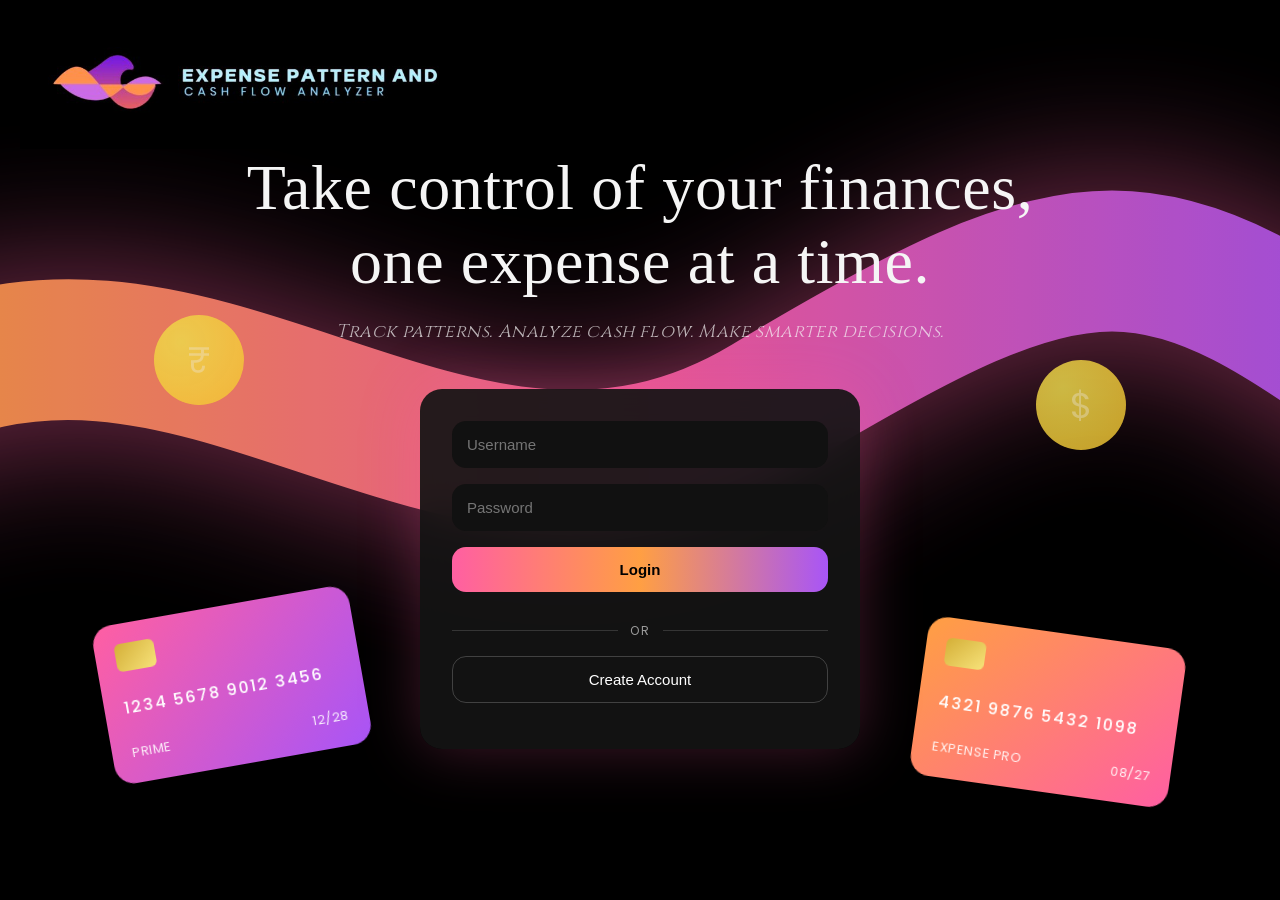
<file: FWD/05-wallet.html>
<!DOCTYPE html>
<html lang="en">
<head>
  <meta charset="UTF-8">
  <meta name="viewport" content="width=device-width, initial-scale=1.0">
  <title>Wallet Setup – Expense Pattern</title>
  <link rel="icon" type="image/png" href="[data-uri]">
  <link href="https://fonts.googleapis.com/css2?family=Cinzel:wght@400;500;600&family=Poppins:wght@400;500;600&family=Playfair+Display:wght@500;600&display=swap" rel="stylesheet">
  <style>
/* ===== RESET ===== */
* {
    margin: 0;
    padding: 0;
    box-sizing: border-box;
}

/* ===== BODY ===== */
body {
    height: 100vh;
    background: #000;
    color: #fff;
    overflow: hidden;
    font-family: 'Playfair Display', serif;
}

/* ===== HEADER ===== */
header {
    position: absolute;
    top: 10px;
    left: 20px;
    z-index: 20;
}

header img {
    width: 450px;
    height: auto;
}

/* ===== MAIN CONTENT ===== */
main {
    height: 100vh;
    display: flex;
    flex-direction: column;
    justify-content: center;
    align-items: center;
    text-align: center;
    position: relative;
    z-index: 10;
}

/* ===== TITLE ===== */
.title {
    font-family:
        "Monotype Corsiva",
        "Lucida Handwriting",
        "Brush Script MT",
        cursive;

    font-size: 64px;
    font-weight: 500;
    line-height: 1.15;
    margin-bottom: 20px;
}

/* ===== TAGLINE ===== */
.tagline {
    font-size: 18px;
    font-style: italic;
    opacity: 0.7;
    margin-bottom: 45px;
}

/* ===== LOGIN CARD ===== */
.card {
    width: 440px;
    background: rgba(20, 20, 20, 0.92);
    padding: 32px;
    border-radius: 22px;
    backdrop-filter: blur(18px);
    box-shadow: 0 0 60px rgba(255, 95, 162, 0.25);
}

/* ===== INPUTS ===== */
input {
    width: 100%;
    padding: 15px;
    margin-bottom: 16px;
    border-radius: 14px;
    border: none;
    background: #111;
    color: white;
    font-size: 15px;
}

input:focus {
    outline: none;
    box-shadow: 0 0 14px rgba(255, 95, 162, 0.5);
}

/* ===== BUTTONS ===== */
.btn-row {
    display: flex;
    gap: 14px;
    margin-bottom: 18px;
}

.btn {
    flex: 1;
    padding: 14px;
    border-radius: 14px;
    border: none;
    cursor: pointer;
    font-size: 15px;
    text-decoration: none;
    text-align: center;
    transition: transform 0.3s ease;
}

.ghost {
    background: #111;
    color: #fff;
}

.primary {
    width: 100%;
    background: linear-gradient(90deg, #ff5fa2, #ff9f43, #a855f7);
    color: #000;
    font-weight: 600;
}

.btn:hover {
    transform: translateY(-2px);
}

/* ===============================
   SWIRL BACKGROUND
   =============================== */

.swirl-wrapper {
    position: absolute;
    inset: 0;
    z-index: 0;
    pointer-events: none;
    overflow: hidden;
}

.swirl-svg {
    width: 120%;
    height: 120%;
    position: absolute;
    top: 45%;
    left: 50%;
    transform: translate(-50%, -50%);
    animation: swirlMove 6s ease-in-out infinite alternate;
}


.swirl-svg path {
    filter: drop-shadow(0 0 60px rgba(255,95,162,0.6));
}

@keyframes swirlMove {
    0% {
        transform: translate(-50%, -50%) scale(1);
        filter: blur(40px) brightness(1);
    }
    100% {
        transform: translate(-50%, -52%) scale(1.05);
        filter: blur(45px) brightness(1.15);
    }
}


/* ===============================
   FLOATING CREDIT CARDS
   =============================== */

.card-visual {
    position: absolute;
    width: 260px;
    height: 160px;
    border-radius: 20px;
    padding: 20px;
    color: white;
    font-family: 'Poppins', sans-serif;
    box-shadow: 0 25px 80px rgba(0,0,0,0.6);
    display: flex;
    flex-direction: column;
    justify-content: space-between;
    z-index: 5;
    will-change: transform;
}

/* Proper non-overlapping placement */

.card1 {
    background: linear-gradient(135deg, #ff5fa2, #a855f7);
    bottom: 15%;
    left: 8%;
    transform: rotate(-10deg);
}

.card2 {
    background: linear-gradient(135deg, #ff9f43, #ff5fa2);
    bottom: 12%;
    right: 8%;
    transform: rotate(8deg);
}

/* Chip */
.card-chip {
    width: 40px;
    height: 28px;
    border-radius: 6px;
    background: linear-gradient(135deg, #d4af37, #f7e27a);
}

/* Card Number */
.card-number {
    letter-spacing: 2px;
    font-size: 16px;
    font-weight: 500;
}

/* Footer */
.card-footer {
    display: flex;  
    justify-content: space-between;
    font-size: 13px;
    opacity: 0.9;
}

.coin {
    position: absolute;
    width: 90px;
    height: 90px;
    border-radius: 50%;
    background: radial-gradient(circle at 30% 30%, 
        rgba(237, 218, 76, 0.835), 
        rgba(246, 197, 48, 0.8));
    display: flex;
    align-items: center;
    justify-content: center;
    font-size: 36px;
    font-family: 'Poppins', sans-serif;
    color: rgba(238, 231, 231, 0.35);
    backdrop-filter: blur(6px);
    z-index: 4;
    animation: coinFloat 8s ease-in-out infinite alternate;
}

.coin-left {
    top: 35%;
    left: 12%;
}

.coin-right {
    top: 40%;
    right: 12%;
}

@keyframes coinFloat {
    0% {
        transform: translateY(0px) scale(1);
    }
    100% {
        transform: translateY(-12px) scale(1.05);
    }
}

.card button {
    width: 100%;
    margin-bottom: 14px;
}

.create-btn {
    background: transparent;
    color: #fff;
    border: 1px solid rgba(255,255,255,0.2);
}

/* ===== OR DIVIDER ===== */
.divider {
    display: flex;
    align-items: center;
    justify-content: center;
    margin: 16px 0;
    position: relative;
}

.divider::before,
.divider::after {
    content: "";
    flex: 1;
    height: 1px;
    background: rgba(255,255,255,0.15);
}

.divider span {
    margin: 0 12px;
    font-size: 12px;
    letter-spacing: 2px;
    opacity: 0.6;
    font-family: 'Poppins', sans-serif;
}

/* POPUP STYLING */

.popup-overlay {
    position: fixed;
    top: 0;
    left: 0;
    width: 100%;
    height: 100%;
    background: rgba(0,0,0,0.75);
    display: none;
    justify-content: center;
    align-items: center;
    z-index: 1000;
}

.popup-overlay.active {
    display: flex;
}

.popup-box {
    background: #111;
    color: white;
    padding: 35px;
    border-radius: 20px;
    text-align: center;
    width: 340px;
    box-shadow: 0 0 40px rgba(168, 85, 247, 0.7);
    animation: popupFade 0.3s ease;
}

.popup-emoji {
    font-size: 30px;
    margin-bottom: 15px;
}

.popup-box h3 {
    margin-bottom: 10px;
    font-weight: 500;
}

.popup-box p {
    color: #bbb;
    font-size: 14px;
}

.popup-box button {
    margin-top: 18px;
    padding: 10px 22px;
    border: none;
    border-radius: 12px;
    background: linear-gradient(90deg, #ff5fa2, #a855f7);
    color: white;
    cursor: pointer;
    font-weight: 500;
    transition: 0.3s ease;
}

.popup-box button:hover {
    transform: scale(1.05);
}

/* Animation */
@keyframes popupFade {
    from {
        transform: scale(0.85);
        opacity: 0;
    }
    to {
        transform: scale(1);
        opacity: 1;
    }
}
/* SELECT DROPDOWN DARK STYLE */

select {
    width: 100%;
    padding: 12px;
    border-radius: 12px;
    border: none;
    background: #111;
    color: white;
    font-size: 14px;
    outline: none;
    appearance: none;
    -webkit-appearance: none;
    -moz-appearance: none;
    cursor: pointer;
    margin-bottom: 20px;   /* 👈 THIS ADDS GAP */
}


/* Add custom arrow */
select {
    background-image: url("data:image/svg+xml;utf8,<svg fill='white' height='20' viewBox='0 0 24 24' width='20' xmlns='http://www.w3.org/2000/svg'><path d='M7 10l5 5 5-5z'/></svg>");
    background-repeat: no-repeat;
    background-position: right 12px center;
    background-size: 16px;
}

/* Dropdown focus glow */
select:focus {
    box-shadow: 0 0 8px rgba(168, 85, 247, 0.6);
}

/* =========================
   MODE PAGE UPGRADE
   ========================= */

.mode-card {
    padding: 40px;
    width: 900px;   /* Wider card */
}

.mode-options {
    display: grid;
    grid-template-columns: 1fr 1fr;
    gap: 40px;
}

.mode-box {
    position: relative;
    border-radius: 22px;
    overflow: hidden;
    cursor: pointer;
    transition: 0.4s ease;
}

.mode-container {
    display: flex;
    justify-content: center;
    align-items: center;
    height: 70vh;
}


.mode-box img {
    width: 100%;
    height: 320px;   /* Bigger image */
    object-fit: cover;
    display: block;
    transition: 0.4s ease;
    filter: brightness(0.9);
}

.mode-overlay {
    position: absolute;
    bottom: 0;
    width: 100%;
    padding: 30px;
    background: linear-gradient(to top, rgba(10,10,20,0.95), rgba(10,10,20,0.3));
    color: white;
}

.mode-overlay h3 {
    font-size: 22px;
    margin-bottom: 8px;
}

.mode-overlay p {
    font-size: 14px;
    color: #ccc;
}

.mode-box:hover {
    transform: scale(1.05);
    box-shadow: 0 0 40px rgba(168, 85, 247, 0.8);
}

.mode-box:hover img {
    transform: scale(1.08);
    filter: brightness(1);
}

/* Responsive */
@media (max-width: 1000px) {
    .mode-options {
        grid-template-columns: 1fr;
    }
}

.logo-wrapper {
    margin-bottom: 40px;
}

.logo-wrapper img {
    width: 500px;
    max-width: 100%;
}

body {
    font-family: 'Cinzel', serif;
    color: #f5f5f5;
    letter-spacing: 0.6px;
}

h3 {
    font-weight: 600;
    font-size: 18px;
    letter-spacing: 1px;
}

.amount {
    font-size: 30px;
    font-weight: 600;
}

/* ===============================
   DASHBOARD LAYOUT
=============================== */

.dashboard-container {
    display: flex;
    height: 100vh;
    
}

/* SIDEBAR */

.dashboard-sidebar {
    width: 260px;
    flex-shrink: 0;
    padding: 30px 20px;
    background: rgba(0,0,0,0.75);
    backdrop-filter: blur(18px);
    border-right: 1px solid rgba(255,255,255,0.12);
}

.logo-wrapper {
    margin-bottom: 40px;
}

.logo-wrapper img {
    width: 220px;
    object-fit: contain;
}

/* SIDEBAR LINKS */

.dashboard-sidebar nav a {
    display: block;
    margin-bottom: 20px;
    padding: 12px 14px;
    border-radius: 10px;
    color: #e6e6e6;
    font-weight: 500;
    font-size: 14px;
    letter-spacing: 0.8px;
    transition: 0.3s ease;
}

.dashboard-sidebar nav a:hover,
.dashboard-sidebar nav a.active {
    background: linear-gradient(90deg,#ff5fa2,#ff9f43,#a855f7);
    color: #000;
    font-weight: 600;
    box-shadow:
        0 0 20px rgba(255,95,162,0.5),
        0 0 30px rgba(255,159,67,0.4);
}

/* MAIN AREA */

.dashboard-main {
    flex: 1;
    padding: 20px 30px;
    display: grid;
    grid-template-rows: auto 1fr auto;
    gap: 20px;
}


/* ===============================
   FINAL DASHBOARD GRID STRUCTURE
=============================== */

.dashboard-main {
    flex: 1;
    padding: 20px 30px;
    display: grid;
    grid-template-rows: auto 1fr auto;
    gap: 20px;
}

/* TOP ROW (4 cards now) */
.dashboard-grid-top {
    display: grid;
    grid-template-columns: repeat(4, 1fr);
    gap: 30px;
}

/* MIDDLE ROW */
.dashboard-grid-middle {
    display: grid;
    grid-template-columns: 2fr 1fr;
    gap: 10px;
}

/* BOTTOM ROW */
.dashboard-grid-bottom {
    display: grid;
    grid-template-columns: 1fr;
}

.dashboard-grid-bottom .glass-card {
    height: 160px;
}

/* ===== TOP CARDS FIX (PROPER CENTERING) ===== */

.dashboard-grid-top .glass-card {
    display: flex;
    flex-direction: column;
    justify-content: space-between;
    align-items: center;
    min-height: 220px;
    text-align: center;
}

/* Title at top */
.dashboard-grid-top h3 {
    font-size: 20px;
    margin-bottom: 10px;
}

/* Amount perfectly centered visually */
.dashboard-grid-top .amount {
    font-size: 54px;
    font-weight: 600;
    margin: auto 0; /* THIS centers vertically */
}

/* Keep bottom text at bottom */
.dashboard-grid-top .small-text,
.dashboard-grid-top .progress,
.dashboard-grid-top .insight-box {
    margin-top: auto;
}

/* Edit button fix */
.income-header {
    width: 100%;
    display: flex;
    justify-content: space-between;
    align-items: center;
}

/* ===============================
   GLASS CARD STYLE
=============================== */

.glass-card {
    background: rgba(0,0,0,0.75);
    backdrop-filter: blur(18px);
    border: 1px solid rgba(255,255,255,0.12);
    border-radius: 20px;
    padding: 25px;
    display: flex;
    flex-direction: column;
    transition: 0.3s ease;
}



.glass-card:hover {
    transform: translateY(-6px);
    box-shadow:
        0 0 35px rgba(255,95,162,0.6),
        0 0 50px rgba(255,159,67,0.5),
        0 0 70px rgba(168,85,247,0.4);
}


/* ===============================
   TEXT STYLES
=============================== */

h3 {
    font-weight: 600;
    letter-spacing: 1px;
}

.amount {
    font-size: 50px;
    margin: 10px 0;
    font-weight: 600;
}

.income-color {
    color: #ca67e3;
}

.expense-color {
    color: #f4772e;
}

.small-text {
    opacity: 0.7;
    font-size: 16px;
}

/* ===============================
   PROGRESS BAR
=============================== */

.progress {
    height: 6px;
    background: rgba(255,255,255,0.1);
    border-radius: 10px;
    margin: 12px 0;
}

.progress-fill {
    height: 100%;
    border-radius: 10px;
    background: linear-gradient(90deg,#ff5fa2,#ff9f43);
}

/* ===============================
   INSIGHT BOX
=============================== */

.insight-box {
    padding: 8px;
    border-radius: 8px;
    background: rgba(255,95,162,0.1);
    font-size: 12px;
}

/* ===============================
   EDIT INCOME BUTTON
=============================== */

.income-header {
    display: flex;
    justify-content: space-between;
    align-items: center;
}

.edit-income-btn {
    background: linear-gradient(90deg,#ff5fa2,#ff9f43);
    border: none;
    padding: 5px 10px;
    border-radius: 8px;
    font-size: 11px;
    font-family: 'Cinzel', serif;
    cursor: pointer;
    transition: 0.3s ease;
}

.edit-income-btn:hover {
    box-shadow:
        0 0 15px rgba(255,95,162,0.6),
        0 0 20px rgba(255,159,67,0.5);
}

/* ===== FINAL PIE CHART SIZE ===== */

.category-card {
    display: flex;
    flex-direction: column;
    align-items: center;
    justify-content: center;
}

#categoryPieChart {
    width: 90% !important;
    height: 100% !important;
}



/* =========================
   CATEGORY PIE CHART
========================= */

.category-card {
    display: flex;
    flex-direction: column;
    align-items: center;
    gap: 15px;
}

.category-title {
    text-align: center;
    font-size: 20px;
}

.toggle-wrapper {
    display: flex;
    gap: 10px;
}

.toggle-btn {
    padding: 6px 16px;
    border-radius: 20px;
    border: none;
    background: #111;
    color: #fff;
    cursor: pointer;
    font-family: 'Cinzel', serif;
}

.toggle-btn.active {
    background: linear-gradient(90deg,#ff5fa2,#ff9f43,#a855f7);
    color: #000;
}

#categoryChart {
    max-width: 260px;
    max-height: 260px;
}

.category-legend {
    display: grid;
    grid-template-columns: repeat(2, 1fr);
    gap: 8px 20px;
    margin-top: 10px;
    font-size: 13px;
}

.legend-item {
    display: flex;
    align-items: center;
    gap: 6px;
}

.legend-color {
    width: 12px;
    height: 12px;
    border-radius: 50%;
}

/* ===== PIE CHART STYLING ===== */

.category-card {
    display: flex;
    flex-direction: column;
    align-items: center;
    justify-content: center;
}

#categoryPieChart {
    max-width: 450px;
    margin-top: 10px;
}

/* ===== CASH FLOW PAGE FIX ===== */

.cashflow-card {
  height: 800px; 
  width: 1500px;             /* IMPORTANT */
  padding: 24px;
  display: flex;
  align-items: center;
}

.cashflow-card canvas {
  width: 100% !important;
  height: 100% !important;
}


    .income-card{max-width:440px;}
    .error-inline{display:none;color:#ff5fa2;font-size:0.78rem;text-align:center;margin-bottom:10px;padding:8px;border-radius:8px;background:rgba(255,95,162,0.08);font-family:'Poppins',sans-serif;}
    .current-wallet{font-family:'Poppins',sans-serif;font-size:0.78rem;color:rgba(255,255,255,0.4);text-align:center;margin-bottom:12px;}

.popup-overlay { position:fixed;top:0;left:0;width:100%;height:100%;background:rgba(0,0,0,0.75);display:none;justify-content:center;align-items:center;z-index:1000; }
.popup-overlay.active { display:flex; }
.popup-box { background:#111;color:white;padding:35px;border-radius:20px;text-align:center;width:340px;box-shadow:0 0 40px rgba(168,85,247,0.7);animation:popupFade 0.3s ease; }
.popup-emoji { font-size:30px;margin-bottom:15px; }
.popup-box h3 { margin-bottom:10px;font-weight:500; }
.popup-box p { color:#bbb;font-size:14px; }
.popup-box button { margin-top:18px;padding:10px 22px;border:none;border-radius:12px;background:linear-gradient(90deg,#ff5fa2,#a855f7);color:white;cursor:pointer;font-weight:500;transition:0.3s ease; }
.popup-box button:hover { transform:scale(1.05); }
@keyframes popupFade { from{transform:scale(0.85);opacity:0} to{transform:scale(1);opacity:1} }

  </style>
</head>
<body>

  <div class="swirl-wrapper">
    <svg viewBox="0 0 1200 600" class="swirl-svg">
      <defs>
        <linearGradient id="swirlGradient" x1="0%" y1="0%" x2="100%" y2="0%">
          <stop offset="0%" stop-color="#ff9f43"/>
          <stop offset="50%" stop-color="#ff5fa2"/>
          <stop offset="100%" stop-color="#a855f7"/>
        </linearGradient>
      </defs>
      <path d="M 0 300 C 250 150, 450 450, 700 300 S 1000 150, 1200 300"
            fill="none" stroke="url(#swirlGradient)" stroke-width="110" stroke-linecap="round" opacity="0.9"/>
    </svg>
  </div>

  <div class="card-visual card1">
    <div class="card-chip"></div>
    <div class="card-number">1234 5678 9012 3456</div>
    <div class="card-footer"><span>PRIME</span><span>12/28</span></div>
  </div>
  <div class="card-visual card2">
    <div class="card-chip"></div>
    <div class="card-number">4321 9876 5432 1098</div>
    <div class="card-footer"><span>EXPENSE PRO</span><span>08/27</span></div>
  </div>
  <div class="coin coin-left">₹</div>
  <div class="coin coin-right">$</div>
  <header><img src="[data-uri]" alt="Expense Pattern"></header>
  <main>
    <h1 class="title">Set up your wallet</h1>
    <p class="tagline">Define your spending limit for smart tracking</p>
    <div class="card income-card">
      <p class="current-wallet" id="incomeDisplay"></p>
      <p id="walletError" class="error-inline"></p>
      <input type="number" id="budgetAmount" placeholder="Enter Budget Amount" min="0">
      <select id="budgetPeriod">
        <option value="">Select Budget Period</option>
        <option value="weekly">Weekly</option>
        <option value="monthly">Monthly</option>
      </select>
      <button type="button" id="saveWalletBtn" class="btn primary">Initialize Wallet →</button>
    </div>
  </main>
  <div id="walletPopup" class="popup-overlay">
    <div class="popup-box">
      <div class="popup-emoji">💳</div>
      <h3>Wallet Initialized!</h3>
      <p>You're ready to start tracking expenses.</p>
      <button onclick="window.location.href='07-dashboard.html'">Go to Dashboard →</button>
    </div>
  </div>
  <script>
// ═══════════════════════════════════════════════════════
//  auth.js  —  Expense Pattern · Master Auth & Storage
//  7-day session · multi-user · hashed passwords
// ═══════════════════════════════════════════════════════

const EP = (function () {

  const KEYS = {
    USERS   : 'ep_users',
    SESSION : 'ep_session',
    SETUP   : 'ep_setup',       // name + currency per user
    INCOME  : 'ep_income',      // income per user
    WALLET  : 'ep_wallet',      // wallet/budget per user
    EXPENSES: 'ep_expenses',    // expenses per user
  };

  const SESSION_DAYS = 7;

  // ── djb2 hash (keeps passwords out of plain text) ──
  function hash(str) {
    let h = 5381;
    for (let i = 0; i < str.length; i++) h = (h * 33) ^ str.charCodeAt(i);
    return (h >>> 0).toString(36);
  }

  // ── Generic storage helpers ──────────────────────────
  function get(key)        { try { return JSON.parse(localStorage.getItem(key)); } catch { return null; } }
  function set(key, val)   { localStorage.setItem(key, JSON.stringify(val)); }
  function remove(key)     { localStorage.removeItem(key); }

  // ── Per-user key namespacing ─────────────────────────
  function userKey(base, username) { return base + ':' + username.toLowerCase(); }

  // ════════════════════════════════════════════
  //  USER STORE
  // ════════════════════════════════════════════
  function loadUsers()      { return get(KEYS.USERS) || []; }
  function saveUsers(users) { set(KEYS.USERS, users); }

  function findUser(username) {
    return loadUsers().find(u => u.username.toLowerCase() === username.trim().toLowerCase());
  }

  // ════════════════════════════════════════════
  //  SESSION
  // ════════════════════════════════════════════
  function writeSession(username) {
    set(KEYS.SESSION, {
      username,
      expiresAt : Date.now() + SESSION_DAYS * 86400000,
      createdAt : Date.now()
    });
  }

  function getSession() {
    const s = get(KEYS.SESSION);
    if (!s) return null;
    if (Date.now() > s.expiresAt) { remove(KEYS.SESSION); return null; }
    return s;
  }

  function clearSession() { remove(KEYS.SESSION); }

  function requireSession(redirectTo) {
    const s = getSession();
    if (!s) { window.location.href = redirectTo || '01-login.html'; return null; }
    return s;
  }

  function getDaysLeft() {
    const s = getSession();
    if (!s) return 0;
    return Math.ceil((s.expiresAt - Date.now()) / 86400000);
  }

  // ════════════════════════════════════════════
  //  AUTH: SIGNUP
  // ════════════════════════════════════════════
  function signup(fullName, dob, username, password) {
    if (!fullName || !dob || !username || !password)
      return { ok: false, error: 'All fields are required.' };

    if (username.trim().length < 3 || username.includes(' '))
      return { ok: false, error: 'Username must be ≥3 chars and have no spaces.' };

    if (password.length < 6)
      return { ok: false, error: 'Password must be at least 6 characters.' };

    // Age check (13+)
    const cutoff = new Date();
    cutoff.setFullYear(cutoff.getFullYear() - 13);
    if (new Date(dob) > cutoff)
      return { ok: false, error: 'You must be at least 13 years old.' };

    const users = loadUsers();
    if (users.some(u => u.username.toLowerCase() === username.trim().toLowerCase()))
      return { ok: false, error: 'That email / username is already registered.' };

    const newUser = {
      fullName  : fullName.trim(),
      dob,
      username  : username.trim(),
      passHash  : hash(password),
      createdAt : Date.now()
    };
    users.push(newUser);
    saveUsers(users);
    writeSession(username.trim());
    return { ok: true, user: newUser };
  }

  // ════════════════════════════════════════════
  //  AUTH: LOGIN
  // ════════════════════════════════════════════
  function login(username, password) {
    if (!username || !password)
      return { ok: false, error: 'Please enter both username and password.' };

    const user = findUser(username);
    if (!user)
      return { ok: false, error: 'No account found with that username.' };

    if (user.passHash !== hash(password))
      return { ok: false, error: 'Incorrect password. Please try again.' };

    writeSession(user.username);
    return { ok: true, user };
  }

  // ════════════════════════════════════════════
  //  AUTH: LOGOUT
  // ════════════════════════════════════════════
  function logout() { clearSession(); window.location.href = '01-login.html'; }

  // ════════════════════════════════════════════
  //  CURRENT USER HELPERS
  // ════════════════════════════════════════════
  function currentUser() {
    const s = getSession();
    if (!s) return null;
    return findUser(s.username);
  }

  function currentUsername() {
    const s = getSession();
    return s ? s.username.toLowerCase() : null;
  }

  // ════════════════════════════════════════════
  //  PER-USER DATA: SETUP (name + currency)
  // ════════════════════════════════════════════
  function saveSetup(name, currency) {
    const u = currentUsername(); if (!u) return;
    set(userKey(KEYS.SETUP, u), { name, currency, savedAt: Date.now() });
  }

  function getSetup() {
    const u = currentUsername(); if (!u) return null;
    return get(userKey(KEYS.SETUP, u));
  }

  // ════════════════════════════════════════════
  //  PER-USER DATA: INCOME
  // ════════════════════════════════════════════
  function saveIncome(amount) {
    const u = currentUsername(); if (!u) return;
    set(userKey(KEYS.INCOME, u), { amount: parseFloat(amount), savedAt: Date.now() });
  }

  function getIncome() {
    const u = currentUsername(); if (!u) return null;
    return get(userKey(KEYS.INCOME, u));
  }

  // ════════════════════════════════════════════
  //  PER-USER DATA: WALLET
  // ════════════════════════════════════════════
  function saveWallet(budgetAmount, budgetPeriod) {
    const u = currentUsername(); if (!u) return;
    const existing = getWallet();

    // Wallet balance should start from the user's income, NOT the budget limit.
    // Budget is just a spending cap for tracking — the actual spendable balance
    // comes from the income the user entered in income.html.
    const incomeData  = getIncome();
    const incomeVal   = incomeData ? incomeData.amount : parseFloat(budgetAmount);
    const totalSpent  = (function() {
      const uk2 = userKey(KEYS.EXPENSES, u);
      try {
        const exps = JSON.parse(localStorage.getItem(uk2)) || [];
        return exps.reduce(function(s, e) { return s + parseFloat(e.amount || 0); }, 0);
      } catch { return 0; }
    })();

    set(userKey(KEYS.WALLET, u), {
      budgetAmount : parseFloat(budgetAmount),
      budgetPeriod,
      // On first save: walletBalance = income minus anything already spent.
      // On re-save (editing): preserve current balance so expenses aren't wiped.
      walletBalance: existing ? existing.walletBalance : (incomeVal - totalSpent),
      createdAt    : existing ? existing.createdAt : new Date().toISOString(),
      updatedAt    : Date.now()
    });
  }

  function getWallet() {
    const u = currentUsername(); if (!u) return null;
    return get(userKey(KEYS.WALLET, u));
  }

  function updateWalletBalance(newBalance) {
    const u = currentUsername(); if (!u) return;
    const w = getWallet(); if (!w) return;
    w.walletBalance = newBalance;
    w.updatedAt = Date.now();
    set(userKey(KEYS.WALLET, u), w);
  }

  // ════════════════════════════════════════════
  //  PER-USER DATA: EXPENSES
  // ════════════════════════════════════════════
  function getExpenses() {
    const u = currentUsername(); if (!u) return [];
    return get(userKey(KEYS.EXPENSES, u)) || [];
  }

  function saveExpenses(expenses) {
    const u = currentUsername(); if (!u) return;
    set(userKey(KEYS.EXPENSES, u), expenses);
  }

  function addExpense(expense) {
    const expenses = getExpenses();
    expense.id = Date.now();
    expense.date = expense.date || new Date().toISOString().split('T')[0];
    expenses.push(expense);
    saveExpenses(expenses);

    // Deduct from wallet
    const w = getWallet();
    if (w) updateWalletBalance(w.walletBalance - parseFloat(expense.amount));
    return expense;
  }

  function deleteExpense(id) {
    const expenses = getExpenses();
    const idx = expenses.findIndex(e => e.id === id);
    if (idx === -1) return;
    const removed = expenses[idx];
    expenses.splice(idx, 1);
    saveExpenses(expenses);
    // Refund wallet
    const w = getWallet();
    if (w) updateWalletBalance(w.walletBalance + parseFloat(removed.amount));
  }

  // ════════════════════════════════════════════
  //  CURRENCY SYMBOL HELPER
  // ════════════════════════════════════════════
  function currencySymbol() {
    const setup = getSetup();
    if (!setup || !setup.currency) return '₹';
    const map = {
      'Indian Rupee (₹)': '₹',
      'US Dollar ($)': '$',
      'Euro (€)': '€',
      'British Pound (£)': '£',
      'Japanese Yen (¥)': '¥',
      'Canadian Dollar (C$)': 'C$',
      'Australian Dollar (A$)': 'A$',
      'Singapore Dollar (S$)': 'S$',
      'UAE Dirham (د.إ)': 'د.إ',
      'Chinese Yuan (¥)': '¥'
    };
    return map[setup.currency] || '₹';
  }

  // ════════════════════════════════════════════
  //  UI HELPERS — shared error/success display
  // ════════════════════════════════════════════
  function showError(elId, msg) {
    const el = document.getElementById(elId);
    if (!el) { alert(msg); return; }
    el.textContent = msg;
    el.style.display = 'block';
    el.style.color = '#ff5fa2';
    el.style.fontSize = '0.8rem';
    el.style.textAlign = 'center';
    el.style.marginBottom = '10px';
    el.style.padding = '8px';
    el.style.borderRadius = '8px';
    el.style.background = 'rgba(255,95,162,0.08)';
  }

  function hideError(elId) {
    const el = document.getElementById(elId);
    if (el) el.style.display = 'none';
  }

  // ════════════════════════════════════════════
  //  PUBLIC API
  // ════════════════════════════════════════════
  return {
    signup, login, logout,
    getSession, requireSession, getDaysLeft, currentUser, currentUsername,
    saveSetup, getSetup,
    saveIncome, getIncome,
    saveWallet, getWallet, updateWalletBalance,
    getExpenses, saveExpenses, addExpense, deleteExpense,
    currencySymbol,
    showError, hideError
  };

})();

</script>
  <script>
    EP.requireSession('01-login.html');
    // Pre-fill existing wallet and show income
    (function() {
      const income = EP.getIncome();
      const incomeEl = document.getElementById('incomeDisplay');
      if (incomeEl) {
        if (income) {
          incomeEl.textContent = 'Your income: ' + EP.currencySymbol() + income.amount.toLocaleString() + ' / month';
          incomeEl.style.display = 'block';
        } else {
          incomeEl.style.display = 'none';
        }
      }
      const existing = EP.getWallet();
      if (existing) {
        document.getElementById('budgetAmount').value = existing.budgetAmount;
        const sel = document.getElementById('budgetPeriod');
        for (let i=0; i<sel.options.length; i++) {
          if (sel.options[i].value === existing.budgetPeriod) { sel.selectedIndex = i; break; }
        }
      }
    })();
    document.getElementById('saveWalletBtn').addEventListener('click', function() {
      const err=document.getElementById('walletError');
      err.style.display='none';
      const amount=parseFloat(document.getElementById('budgetAmount').value);
      const period=document.getElementById('budgetPeriod').value;
      if(!amount||amount<=0){err.textContent='Please enter a valid budget amount.';err.style.display='block';return;}
      if(!period){err.textContent='Please select a budget period.';err.style.display='block';return;}
      EP.saveWallet(amount, period);
      document.getElementById('walletPopup').classList.add('active');
    });
  </script>
</body></html>
</file>
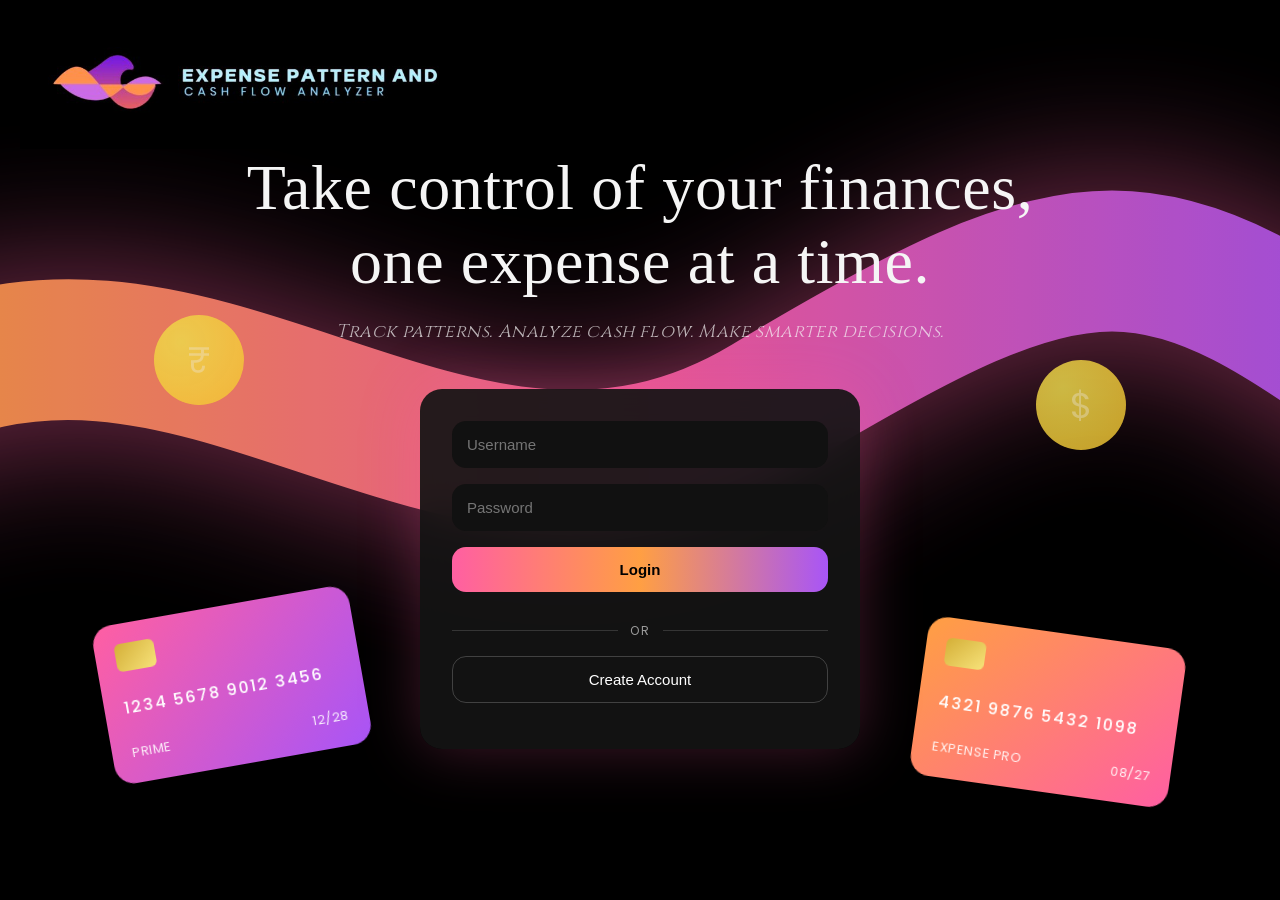
<file: FWD/06-add-expense.html>
<!DOCTYPE html>
<html lang="en">
<head>
  <meta charset="UTF-8">
  <meta name="viewport" content="width=device-width, initial-scale=1.0">
  <title>Add Expense – Expense Pattern</title>
  <link rel="icon" type="image/png" href="[data-uri]">
  <link href="https://fonts.googleapis.com/css2?family=Cinzel:wght@400;500;600&family=Poppins:wght@400;500;600&family=Playfair+Display:wght@500;600&display=swap" rel="stylesheet">
  <style>
    *{margin:0;padding:0;box-sizing:border-box;}
    body{background:#000;color:#f5f5f5;font-family:'Cinzel',serif;letter-spacing:0.6px;height:100vh;overflow:hidden;}
    .swirl-wrapper{position:fixed;inset:0;z-index:0;pointer-events:none;overflow:hidden;}
    .swirl-svg{width:120%;height:120%;position:absolute;top:45%;left:50%;transform:translate(-50%,-50%);animation:swirlMove 6s ease-in-out infinite alternate;}
    .swirl-svg path{filter:drop-shadow(0 0 60px rgba(255,95,162,0.6));}
    @keyframes swirlMove{0%{transform:translate(-50%,-50%) scale(1);filter:blur(40px) brightness(1);}100%{transform:translate(-50%,-52%) scale(1.05);filter:blur(45px) brightness(1.15);}}
    .dashboard-container{display:flex;height:100vh;position:relative;z-index:1;}
    .dashboard-sidebar{width:240px;flex-shrink:0;padding:26px 18px;background:rgba(0,0,0,0.82);backdrop-filter:blur(18px);border-right:1px solid rgba(255,255,255,0.12);display:flex;flex-direction:column;}
    .logo-wrapper{margin-bottom:32px;}
    .sidebar-logo{width:190px;max-width:100%;height:auto;display:block;object-fit:contain;}
    .dashboard-sidebar nav a{display:block;margin-bottom:12px;padding:11px 13px;border-radius:10px;color:#e6e6e6;font-weight:500;font-size:13px;letter-spacing:0.8px;text-decoration:none;transition:0.3s ease;}
    .dashboard-sidebar nav a:hover,.dashboard-sidebar nav a.active{background:linear-gradient(90deg,#ff5fa2,#ff9f43,#a855f7);color:#000;font-weight:600;box-shadow:0 0 20px rgba(255,95,162,0.5),0 0 30px rgba(255,159,67,0.4);}
    .logout-link{color:rgba(255,255,255,0.4)!important;font-size:12px!important;margin-top:auto!important;}
    .logout-link:hover{color:#ff5fa2!important;background:transparent!important;box-shadow:none!important;}
    .glass-card{background:rgba(0,0,0,0.75);backdrop-filter:blur(18px);border:1px solid rgba(255,255,255,0.12);border-radius:20px;padding:22px;display:flex;flex-direction:column;transition:0.3s ease;}
    .glass-card:hover{transform:translateY(-4px);box-shadow:0 0 35px rgba(255,95,162,0.5),0 0 50px rgba(255,159,67,0.4),0 0 70px rgba(168,85,247,0.35);}
    h3{font-weight:600;letter-spacing:1px;}

    .add-expense-main{flex:1;display:flex;flex-direction:column;padding:22px 26px;overflow-y:auto;gap:6px;}
    .ae-header{margin-bottom:14px;}
    .ae-header h2{font-size:26px;letter-spacing:1.5px;}
    .ae-tagline{font-family:'Cinzel',sans-serif;font-size:12px;font-style:italic;color:rgba(255,255,255,0.4);margin-top:5px;}
    .ae-grid{display:grid;grid-template-columns:360px 1fr;gap:18px;align-items:start;}
    .ae-form-card{display:flex;flex-direction:column;}
    .ae-form-card h3{margin-bottom:12px;font-size:15px;}
    .ae-table-card{display:flex;flex-direction:column;height:480px;}
    .ae-table-card h3{margin-bottom:10px;font-size:15px;flex-shrink:0;}
    .ae-table-scroll{overflow-y:auto;flex:1;min-height:0;}
    .ae-table-scroll::-webkit-scrollbar{width:4px;}
    .ae-table-scroll::-webkit-scrollbar-thumb{background:rgba(255,255,255,0.1);border-radius:4px;}
    .expense-form{display:flex;flex-direction:column;}
    .expense-form input,.expense-form select,.expense-form textarea{margin-bottom:12px;}
    textarea{width:100%;padding:12px 15px;border-radius:14px;border:none;background:#111;color:white;font-size:14px;resize:vertical;min-height:68px;outline:none;font-family:'Poppins',sans-serif;}
    textarea:focus{box-shadow:0 0 14px rgba(255,95,162,0.4);}
    .wallet-status{display:flex;justify-content:space-between;align-items:center;background:rgba(255,255,255,0.04);border:1px solid rgba(255,255,255,0.07);border-radius:10px;padding:9px 13px;margin-bottom:14px;font-family:'Poppins',sans-serif;font-size:0.74rem;color:rgba(255,255,255,0.45);}
    .wallet-status span{color:#aae9d0;font-weight:600;font-size:0.83rem;}
    .expense-table{width:100%;border-collapse:collapse;font-size:13px;font-family:'Poppins',sans-serif;}
    .expense-table th{color:rgba(255,255,255,0.4);font-weight:500;padding:8px 10px;text-align:left;border-bottom:1px solid rgba(255,255,255,0.08);position:sticky;top:0;background:rgba(0,0,0,0.75);}
    .expense-table td{padding:9px 10px;border-bottom:1px solid rgba(255,255,255,0.05);vertical-align:middle;}
    .expense-table tr:hover td{background:rgba(255,255,255,0.02);}
    .del-btn{background:rgba(255,95,162,0.12);border:1px solid rgba(255,95,162,0.25);color:#ff5fa2;border-radius:6px;padding:4px 10px;cursor:pointer;font-size:11px;font-family:'Poppins',sans-serif;transition:0.2s;}
    .del-btn:hover{background:rgba(255,95,162,0.3);}
    .empty-msg{text-align:center;color:rgba(255,255,255,0.25);font-size:13px;padding:40px 20px;font-family:'Poppins',sans-serif;font-style:italic;}
    .error-inline{display:none;color:#ff5fa2;font-size:0.78rem;text-align:center;margin-bottom:10px;padding:8px;border-radius:8px;background:rgba(255,95,162,0.08);font-family:'Poppins',sans-serif;}
    input{width:100%;padding:13px;margin-bottom:0;border-radius:14px;border:none;background:#111;color:white;font-size:14px;}
    input:focus{outline:none;box-shadow:0 0 14px rgba(255,95,162,0.5);}
    select{width:100%;padding:12px;border-radius:12px;border:none;background:#111;color:white;font-size:14px;outline:none;appearance:none;cursor:pointer;margin-bottom:0;background-image:url("data:image/svg+xml;utf8,<svg fill='white' height='20' viewBox='0 0 24 24' width='20' xmlns='http://www.w3.org/2000/svg'><path d='M7 10l5 5 5-5z'/></svg>");background-repeat:no-repeat;background-position:right 12px center;background-size:16px;}
    select:focus{box-shadow:0 0 8px rgba(168,85,247,0.6);}
    .btn{flex:1;padding:13px;border-radius:14px;border:none;cursor:pointer;font-size:14px;text-decoration:none;text-align:center;transition:transform 0.3s ease;}
    .primary{width:100%;background:linear-gradient(90deg,#ff5fa2,#ff9f43,#a855f7);color:#000;font-weight:600;}
    .btn:hover{transform:translateY(-2px);}
</style>
</head>
<body>

  <div class="swirl-wrapper">
    <svg viewBox="0 0 1200 600" class="swirl-svg">
      <defs>
        <linearGradient id="swirlGradient" x1="0%" y1="0%" x2="100%" y2="0%">
          <stop offset="0%" stop-color="#ff9f43"/>
          <stop offset="50%" stop-color="#ff5fa2"/>
          <stop offset="100%" stop-color="#a855f7"/>
        </linearGradient>
      </defs>
      <path d="M 0 300 C 250 150, 450 450, 700 300 S 1000 150, 1200 300"
            fill="none" stroke="url(#swirlGradient)" stroke-width="110" stroke-linecap="round" opacity="0.9"/>
    </svg>
  </div>
<div class="dashboard-container">
  
    <aside class="dashboard-sidebar">
      <div class="logo-wrapper"><img src="[data-uri]" alt="Expense Pattern" class="sidebar-logo"></div>
      <nav>
        <a href="07-dashboard.html" class="">Dashboard</a>
        <a href="06-add-expense.html" class="active">Add Expense</a>
        <a href="08-cashflow.html" class="">Cash Flow</a>
        <a href="01-login.html" class="logout-link">⏻ Sign Out</a>
      </nav>
    </aside>
  <main class="add-expense-main">
    <div class="ae-header">
      <h2>Add Expense</h2>
      <p class="ae-tagline">"Beware of little expenses — a small leak will sink a great ship." — Benjamin Franklin</p>
    </div>
    <div class="ae-grid">
      <div class="glass-card ae-form-card">
        <h3>New Expense</h3>
        <div class="wallet-status">Wallet Balance <span id="walletBalanceDisplay">—</span></div>
        <p id="expenseError" class="error-inline"></p>
        <div class="expense-form">
          <input type="number" id="expAmt" placeholder="Amount" style="margin-bottom:12px">
          <select id="expCat" style="margin-bottom:12px">
            <option value="">Select Category</option>
            <option>🏠 Housing</option><option>🍽️ Food &amp; Dining</option>
            <option>🍎 Groceries</option><option>🚗 Transport</option>
            <option>🎓 Education</option><option>🏥 Medical</option>
            <option>🛍️ Shopping</option><option>🎬 Entertainment</option>
            <option>📦 Others</option>
          </select>
          <input type="date" id="expDate" style="margin-bottom:12px">
          <textarea id="expNote" placeholder="Note (optional)"></textarea>
          <button type="button" class="btn primary" id="addExpBtn">Add Expense →</button>
        </div>
      </div>
      <div class="glass-card ae-table-card">
        <h3>Recent Expenses</h3>
        <div class="ae-table-scroll">
          <table class="expense-table">
            <thead><tr><th>Date</th><th>Category</th><th>Amount</th><th>Note</th><th></th></tr></thead>
            <tbody id="expenseTableBody"></tbody>
          </table>
        </div>
      </div>
    </div>
  </main>
</div>
<script>
// ═══════════════════════════════════════════════════════
//  auth.js  —  Expense Pattern · Master Auth & Storage
//  7-day session · multi-user · hashed passwords
// ═══════════════════════════════════════════════════════

const EP = (function () {

  const KEYS = {
    USERS   : 'ep_users',
    SESSION : 'ep_session',
    SETUP   : 'ep_setup',       // name + currency per user
    INCOME  : 'ep_income',      // income per user
    WALLET  : 'ep_wallet',      // wallet/budget per user
    EXPENSES: 'ep_expenses',    // expenses per user
  };

  const SESSION_DAYS = 7;

  // ── djb2 hash (keeps passwords out of plain text) ──
  function hash(str) {
    let h = 5381;
    for (let i = 0; i < str.length; i++) h = (h * 33) ^ str.charCodeAt(i);
    return (h >>> 0).toString(36);
  }

  // ── Generic storage helpers ──────────────────────────
  function get(key)        { try { return JSON.parse(localStorage.getItem(key)); } catch { return null; } }
  function set(key, val)   { localStorage.setItem(key, JSON.stringify(val)); }
  function remove(key)     { localStorage.removeItem(key); }

  // ── Per-user key namespacing ─────────────────────────
  function userKey(base, username) { return base + ':' + username.toLowerCase(); }

  // ════════════════════════════════════════════
  //  USER STORE
  // ════════════════════════════════════════════
  function loadUsers()      { return get(KEYS.USERS) || []; }
  function saveUsers(users) { set(KEYS.USERS, users); }

  function findUser(username) {
    return loadUsers().find(u => u.username.toLowerCase() === username.trim().toLowerCase());
  }

  // ════════════════════════════════════════════
  //  SESSION
  // ════════════════════════════════════════════
  function writeSession(username) {
    set(KEYS.SESSION, {
      username,
      expiresAt : Date.now() + SESSION_DAYS * 86400000,
      createdAt : Date.now()
    });
  }

  function getSession() {
    const s = get(KEYS.SESSION);
    if (!s) return null;
    if (Date.now() > s.expiresAt) { remove(KEYS.SESSION); return null; }
    return s;
  }

  function clearSession() { remove(KEYS.SESSION); }

  function requireSession(redirectTo) {
    const s = getSession();
    if (!s) { window.location.href = redirectTo || '01-login.html'; return null; }
    return s;
  }

  function getDaysLeft() {
    const s = getSession();
    if (!s) return 0;
    return Math.ceil((s.expiresAt - Date.now()) / 86400000);
  }

  // ════════════════════════════════════════════
  //  AUTH: SIGNUP
  // ════════════════════════════════════════════
  function signup(fullName, dob, username, password) {
    if (!fullName || !dob || !username || !password)
      return { ok: false, error: 'All fields are required.' };

    if (username.trim().length < 3 || username.includes(' '))
      return { ok: false, error: 'Username must be ≥3 chars and have no spaces.' };

    if (password.length < 6)
      return { ok: false, error: 'Password must be at least 6 characters.' };

    // Age check (13+)
    const cutoff = new Date();
    cutoff.setFullYear(cutoff.getFullYear() - 13);
    if (new Date(dob) > cutoff)
      return { ok: false, error: 'You must be at least 13 years old.' };

    const users = loadUsers();
    if (users.some(u => u.username.toLowerCase() === username.trim().toLowerCase()))
      return { ok: false, error: 'That email / username is already registered.' };

    const newUser = {
      fullName  : fullName.trim(),
      dob,
      username  : username.trim(),
      passHash  : hash(password),
      createdAt : Date.now()
    };
    users.push(newUser);
    saveUsers(users);
    writeSession(username.trim());
    return { ok: true, user: newUser };
  }

  // ════════════════════════════════════════════
  //  AUTH: LOGIN
  // ════════════════════════════════════════════
  function login(username, password) {
    if (!username || !password)
      return { ok: false, error: 'Please enter both username and password.' };

    const user = findUser(username);
    if (!user)
      return { ok: false, error: 'No account found with that username.' };

    if (user.passHash !== hash(password))
      return { ok: false, error: 'Incorrect password. Please try again.' };

    writeSession(user.username);
    return { ok: true, user };
  }

  // ════════════════════════════════════════════
  //  AUTH: LOGOUT
  // ════════════════════════════════════════════
  function logout() { clearSession(); window.location.href = '01-login.html'; }

  // ════════════════════════════════════════════
  //  CURRENT USER HELPERS
  // ════════════════════════════════════════════
  function currentUser() {
    const s = getSession();
    if (!s) return null;
    return findUser(s.username);
  }

  function currentUsername() {
    const s = getSession();
    return s ? s.username.toLowerCase() : null;
  }

  // ════════════════════════════════════════════
  //  PER-USER DATA: SETUP (name + currency)
  // ════════════════════════════════════════════
  function saveSetup(name, currency) {
    const u = currentUsername(); if (!u) return;
    set(userKey(KEYS.SETUP, u), { name, currency, savedAt: Date.now() });
  }

  function getSetup() {
    const u = currentUsername(); if (!u) return null;
    return get(userKey(KEYS.SETUP, u));
  }

  // ════════════════════════════════════════════
  //  PER-USER DATA: INCOME
  // ════════════════════════════════════════════
  function saveIncome(amount) {
    const u = currentUsername(); if (!u) return;
    set(userKey(KEYS.INCOME, u), { amount: parseFloat(amount), savedAt: Date.now() });
  }

  function getIncome() {
    const u = currentUsername(); if (!u) return null;
    return get(userKey(KEYS.INCOME, u));
  }

  // ════════════════════════════════════════════
  //  PER-USER DATA: WALLET
  // ════════════════════════════════════════════
  function saveWallet(budgetAmount, budgetPeriod) {
    const u = currentUsername(); if (!u) return;
    const existing = getWallet();

    // Wallet balance should start from the user's income, NOT the budget limit.
    // Budget is just a spending cap for tracking — the actual spendable balance
    // comes from the income the user entered in income.html.
    const incomeData  = getIncome();
    const incomeVal   = incomeData ? incomeData.amount : parseFloat(budgetAmount);
    const totalSpent  = (function() {
      const uk2 = userKey(KEYS.EXPENSES, u);
      try {
        const exps = JSON.parse(localStorage.getItem(uk2)) || [];
        return exps.reduce(function(s, e) { return s + parseFloat(e.amount || 0); }, 0);
      } catch { return 0; }
    })();

    set(userKey(KEYS.WALLET, u), {
      budgetAmount : parseFloat(budgetAmount),
      budgetPeriod,
      // On first save: walletBalance = income minus anything already spent.
      // On re-save (editing): preserve current balance so expenses aren't wiped.
      walletBalance: existing ? existing.walletBalance : (incomeVal - totalSpent),
      createdAt    : existing ? existing.createdAt : new Date().toISOString(),
      updatedAt    : Date.now()
    });
  }

  function getWallet() {
    const u = currentUsername(); if (!u) return null;
    return get(userKey(KEYS.WALLET, u));
  }

  function updateWalletBalance(newBalance) {
    const u = currentUsername(); if (!u) return;
    const w = getWallet(); if (!w) return;
    w.walletBalance = newBalance;
    w.updatedAt = Date.now();
    set(userKey(KEYS.WALLET, u), w);
  }

  // ════════════════════════════════════════════
  //  PER-USER DATA: EXPENSES
  // ════════════════════════════════════════════
  function getExpenses() {
    const u = currentUsername(); if (!u) return [];
    return get(userKey(KEYS.EXPENSES, u)) || [];
  }

  function saveExpenses(expenses) {
    const u = currentUsername(); if (!u) return;
    set(userKey(KEYS.EXPENSES, u), expenses);
  }

  function addExpense(expense) {
    const expenses = getExpenses();
    expense.id = Date.now();
    if (!expense.date) { var _d=new Date(); expense.date=_d.getFullYear()+'-'+String(_d.getMonth()+1).padStart(2,'0')+'-'+String(_d.getDate()).padStart(2,'0'); }
    expenses.push(expense);
    saveExpenses(expenses);

    // Deduct from wallet
    const w = getWallet();
    if (w) updateWalletBalance(w.walletBalance - parseFloat(expense.amount));
    return expense;
  }

  function deleteExpense(id) {
    const expenses = getExpenses();
    const idx = expenses.findIndex(e => e.id === id);
    if (idx === -1) return;
    const removed = expenses[idx];
    expenses.splice(idx, 1);
    saveExpenses(expenses);
    // Refund wallet
    const w = getWallet();
    if (w) updateWalletBalance(w.walletBalance + parseFloat(removed.amount));
  }

  // ════════════════════════════════════════════
  //  CURRENCY SYMBOL HELPER
  // ════════════════════════════════════════════
  function currencySymbol() {
    const setup = getSetup();
    if (!setup || !setup.currency) return '₹';
    const map = {
      'Indian Rupee (₹)': '₹',
      'US Dollar ($)': '$',
      'Euro (€)': '€',
      'British Pound (£)': '£',
      'Japanese Yen (¥)': '¥',
      'Canadian Dollar (C$)': 'C$',
      'Australian Dollar (A$)': 'A$',
      'Singapore Dollar (S$)': 'S$',
      'UAE Dirham (د.إ)': 'د.إ',
      'Chinese Yuan (¥)': '¥'
    };
    return map[setup.currency] || '₹';
  }

  // ════════════════════════════════════════════
  //  UI HELPERS — shared error/success display
  // ════════════════════════════════════════════
  function showError(elId, msg) {
    const el = document.getElementById(elId);
    if (!el) { alert(msg); return; }
    el.textContent = msg;
    el.style.display = 'block';
    el.style.color = '#ff5fa2';
    el.style.fontSize = '0.8rem';
    el.style.textAlign = 'center';
    el.style.marginBottom = '10px';
    el.style.padding = '8px';
    el.style.borderRadius = '8px';
    el.style.background = 'rgba(255,95,162,0.08)';
  }

  function hideError(elId) {
    const el = document.getElementById(elId);
    if (el) el.style.display = 'none';
  }

  // ════════════════════════════════════════════
  //  PUBLIC API
  // ════════════════════════════════════════════
  return {
    signup, login, logout,
    getSession, requireSession, getDaysLeft, currentUser, currentUsername,
    saveSetup, getSetup,
    saveIncome, getIncome,
    saveWallet, getWallet, updateWalletBalance,
    getExpenses, saveExpenses, addExpense, deleteExpense,
    currencySymbol,
    showError, hideError
  };

})();

</script>
<script>
  EP.requireSession('01-login.html');
  const sym = EP.currencySymbol();

  // Set today's date
  (function(){ var _d=new Date(); document.getElementById('expDate').value=_d.getFullYear()+'-'+String(_d.getMonth()+1).padStart(2,'0')+'-'+String(_d.getDate()).padStart(2,'0'); })();

  // Logout
  document.querySelector('.logout-link').addEventListener('click', function(e){ e.preventDefault(); EP.logout(); });

  function updateWalletDisplay() {
    const w = EP.getWallet();
    document.getElementById('walletBalanceDisplay').textContent = w ? sym + w.walletBalance.toLocaleString() : sym + '0';
  }

  function renderExpenses() {
    const expenses = EP.getExpenses().slice().reverse();
    const tbody = document.getElementById('expenseTableBody');
    if (expenses.length === 0) {
      tbody.innerHTML = '<tr><td colspan="5" class="empty-msg">No expenses yet. Add your first one!</td></tr>';
      return;
    }
    tbody.innerHTML = expenses.map(e => `
      <tr>
        <td>${e.date}</td>
        <td>${e.category || '—'}</td>
        <td>${sym}${parseFloat(e.amount).toLocaleString()}</td>
        <td style="color:rgba(255,255,255,0.45);max-width:100px;overflow:hidden;text-overflow:ellipsis;white-space:nowrap">${e.note || ''}</td>
        <td><button class="del-btn" data-id="${e.id}">Delete</button></td>
      </tr>`).join('');
    tbody.querySelectorAll('.del-btn').forEach(btn => {
      btn.addEventListener('click', function() {
        EP.deleteExpense(Number(this.dataset.id));
        updateWalletDisplay();
        renderExpenses();
      });
    });
  }

  document.getElementById('addExpBtn').addEventListener('click', function() {
    const err = document.getElementById('expenseError');
    err.style.display = 'none';
    const amt = parseFloat(document.getElementById('expAmt').value);
    const cat = document.getElementById('expCat').value;
    const date = document.getElementById('expDate').value;
    const note = document.getElementById('expNote').value.trim();
    if (!amt || amt <= 0) { err.textContent='Please enter a valid amount.'; err.style.display='block'; return; }
    if (!cat) { err.textContent='Please select a category.'; err.style.display='block'; return; }
    EP.addExpense({ amount: amt, category: cat, date, note });
    document.getElementById('expAmt').value = '';
    document.getElementById('expCat').selectedIndex = 0;
    document.getElementById('expNote').value = '';
    updateWalletDisplay();
    renderExpenses();
  });

  updateWalletDisplay();
  renderExpenses();
</script>
</body></html>
</file>
